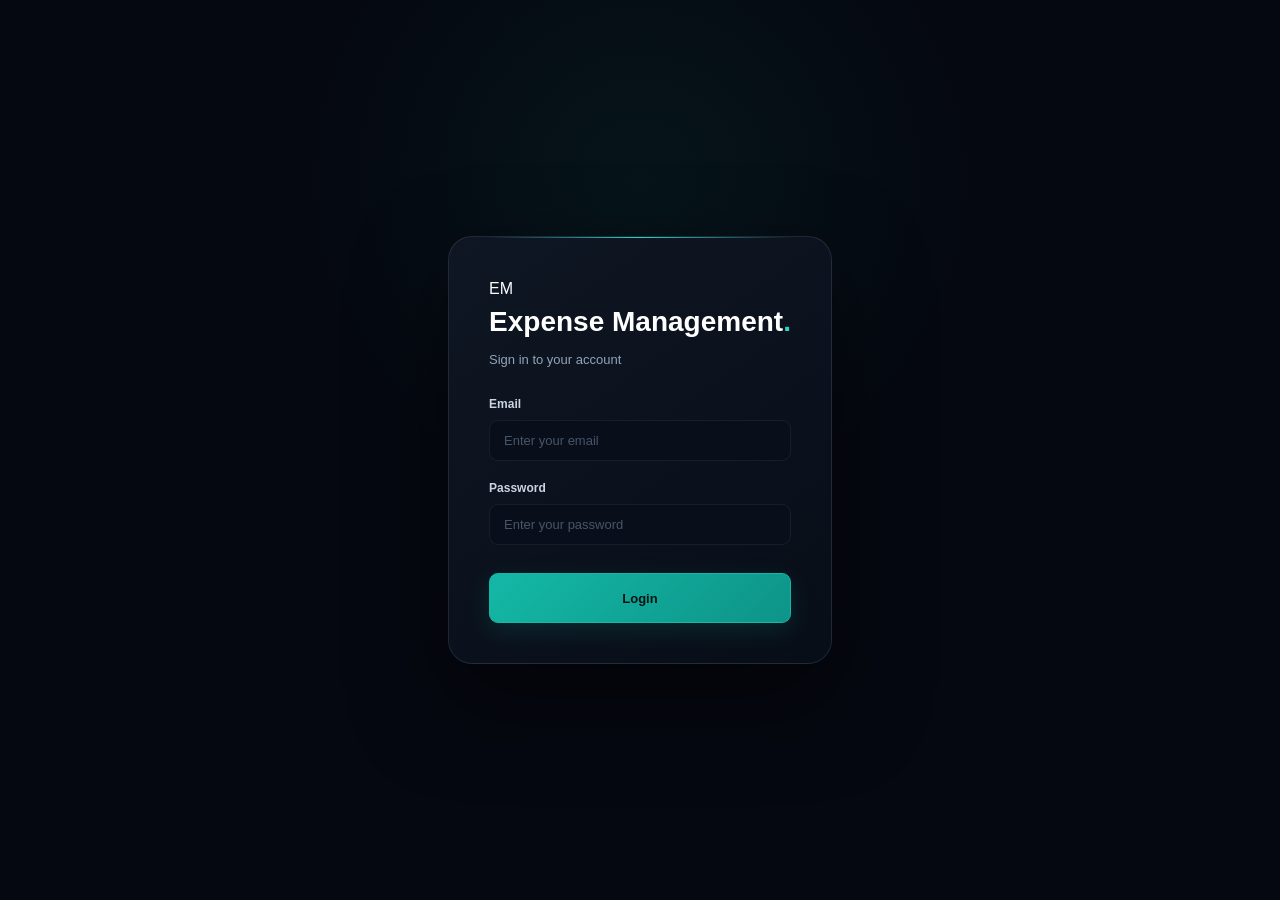
<file: frontend/index.html>
<!DOCTYPE html>
<html lang="en">
<head>
    <meta charset="UTF-8">
    <meta name="viewport" content="width=device-width, initial-scale=1.0">
    <title>Login - Expense Management</title>

    <link rel="stylesheet" href="style.css">
</head>

<body class="login-page">

<div class="login-container">

    <div class="login-card">

        <div class="login-logo">
            EM
        </div>

        <h1>Expense Management</h1>

        <p class="login-subtitle">
            Sign in to your account
        </p>

        <form id="loginForm">

            <div class="form-group">

                <label for="email">
                    Email
                </label>

                <input
                    type="email"
                    id="email"
                    placeholder="Enter your email"
                    required
                >

            </div>


            <div class="form-group">

                <label for="password">
                    Password
                </label>

                <input
                    type="password"
                    id="password"
                    placeholder="Enter your password"
                    required
                >

            </div>


            <div
                id="loginMessage"
                class="form-message"
            ></div>


            <button
                type="submit"
                class="primary-btn"
                id="loginBtn"
            >
                Login
            </button>

        </form>

    </div>

</div>


<script src="script.js"></script>

</body>
</html>
</file>
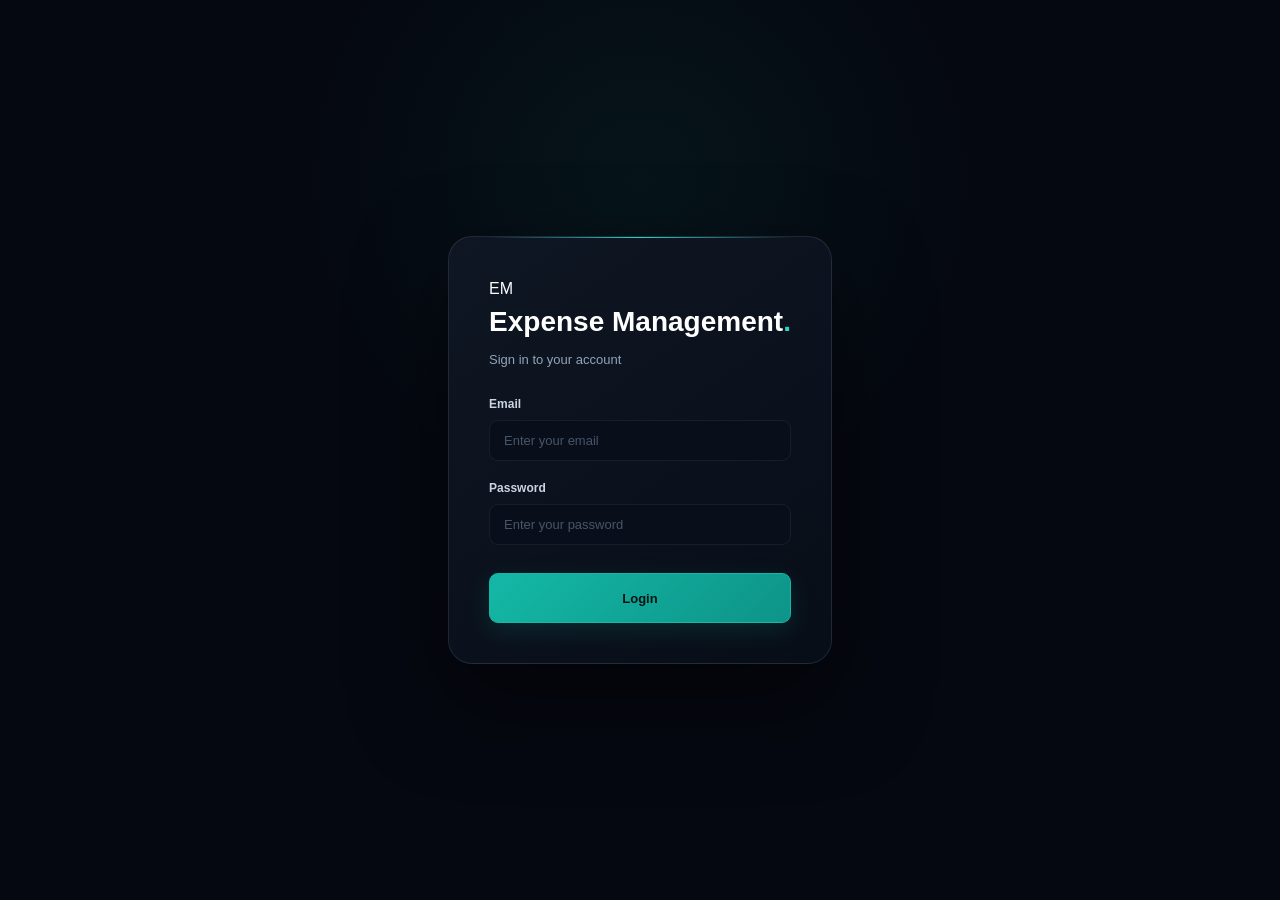
<file: frontend/add-expense.html>
<!DOCTYPE html>
<html lang="en">

<head>

    <meta charset="UTF-8">

    <meta
        name="viewport"
        content="width=device-width, initial-scale=1.0"
    >

    <title>Add Expense - Expense Management</title>

    <link rel="stylesheet" href="style.css">

</head>

<body>

<div class="app">

    <aside class="sidebar">

        <div class="sidebar-logo">
            Expense Management
        </div>

        <a href="employee-dashboard.html">
            Dashboard
        </a>

        <a href="employee-expenses.html">
            My Expenses
        </a>

        <a
            href="add-expense.html"
            class="active"
        >
            Add Expense
        </a>

        <a href="employee-claims.html">
            Reimbursements
        </a>

        <a
            href="#"
            onclick="logout(); return false;"
        >
            Logout
        </a>

    </aside>


    <main class="main-content">

        <div class="topbar">

            <div>

                <h1>
                    Add Expense
                </h1>

                <p>
                    Manually submit a new expense
                </p>

            </div>


            <div class="user-info">

                <div
                    class="user-avatar"
                    id="userAvatar"
                >
                    E
                </div>

                <span id="userName">
                    Employee
                </span>

                <button
                    class="logout-btn"
                    onclick="logout()"
                >
                    Logout
                </button>

            </div>

        </div>


        <div class="form-card">

            <h2>
                Expense Details
            </h2>

            <p class="form-description">
                Enter your expense information below.
            </p>


            <form id="expenseForm">

                <div class="form-group">

                    <label for="project">
                        Project *
                    </label>

                    <input
                        type="text"
                        id="project"
                        placeholder="Enter project name"
                        required
                    >

                </div>


                <div class="form-group">

                    <label for="date">
                        Expense Date *
                    </label>

                    <input
                        type="date"
                        id="date"
                        required
                    >

                </div>


                <div class="form-group">

                    <label for="category">
                        Category *
                    </label>

                    <select
                        id="category"
                        required
                    >

                        <option value="">
                            Select Category
                        </option>

                        <option value="Travel">
                            Travel
                        </option>

                        <option value="Food">
                            Food
                        </option>

                        <option value="Accommodation">
                            Accommodation
                        </option>

                        <option value="Office Supplies">
                            Office Supplies
                        </option>

                        <option value="Equipment">
                            Equipment
                        </option>

                        <option value="Transportation">
                            Transportation
                        </option>

                        <option value="Communication">
                            Communication
                        </option>

                        <option value="Other">
                            Other
                        </option>

                    </select>

                </div>


                <div class="form-group">

                    <label for="description">
                        Description *
                    </label>

                    <textarea
                        id="description"
                        rows="4"
                        placeholder="Describe the expense"
                        required
                    ></textarea>

                </div>


                <div class="form-group">

                    <label for="amount">
                        Amount (₹) *
                    </label>

                    <input
                        type="number"
                        id="amount"
                        placeholder="Enter amount"
                        min="1"
                        step="0.01"
                        required
                    >

                </div>


                <div
                    id="expenseMessage"
                    class="form-message"
                ></div>


                <div class="expense-actions">

                 <button type="submit" class="submit-expense-btn">
                  Submit Expense
                 </button>

                <a href="employee-dashboard.html" class="cancel-expense-btn">
                 Cancel
                  </a>

</div>

            </form>

        </div>

    </main>

</div>


<script src="script.js"></script>

<script>

document.addEventListener(
    "DOMContentLoaded",
    function () {

        if (!checkEmployeeAccess()) {
            return;
        }

        displayCurrentUser();

        setTodayDate();

        document
            .getElementById("expenseForm")
            .addEventListener(
                "submit",
                submitExpense
            );

    }
);

</script>

</body>
</html>
</file>
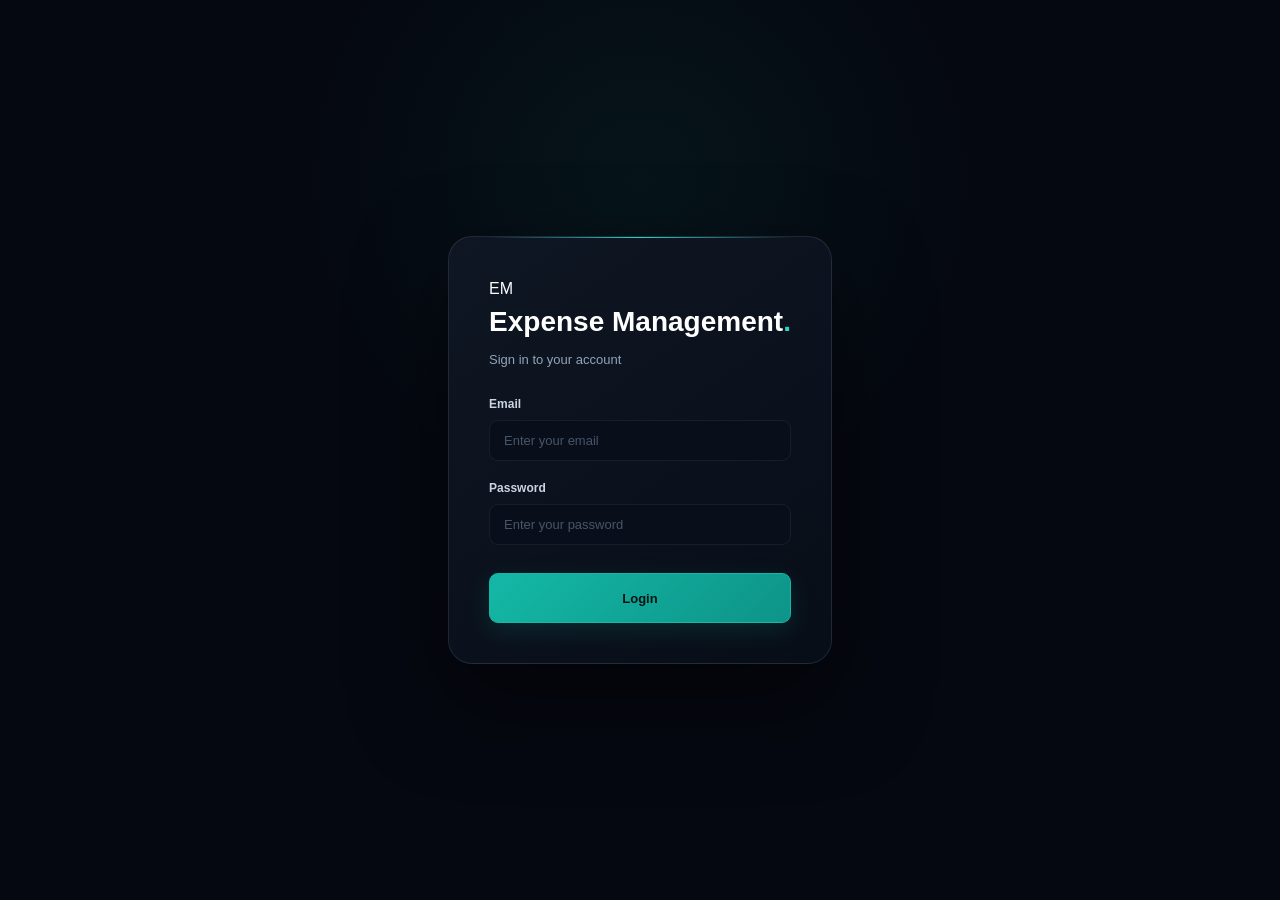
<file: frontend/ceo-expenses.html>
<!DOCTYPE html>
<html lang="en">

<head>

    <meta charset="UTF-8">

    <meta
        name="viewport"
        content="width=device-width, initial-scale=1.0"
    >

    <title>Expenses - Expense Management</title>

    <link rel="stylesheet" href="style.css">

</head>


<body>

<div class="app">


    <aside class="sidebar">

        <div class="sidebar-logo">
            Expense Management
        </div>


        <a href="dashboard.html">
            Dashboard
        </a>


        <a href="users.html">
            Users
        </a>


        <a
            href="ceo-expenses.html"
            class="active"
        >
            Expenses
        </a>


        <a href="claims.html">
            Claims
        </a>


        <a
            href="#"
            onclick="logout(); return false;"
        >
            Logout
        </a>

    </aside>


    <main class="main-content">


        <div class="topbar">

            <div>

                <h1>
                    Expenses
                </h1>

                <p>
                    Review and manage employee expenses
                </p>

            </div>


            <div class="user-info">

                <div
                    class="user-avatar"
                    id="userAvatar"
                >
                    C
                </div>


                <span id="userName">
                    CEO
                </span>


                <button
                    class="logout-btn"
                    onclick="logout()"
                >
                    Logout
                </button>

            </div>

        </div>


        <div class="stats-grid">

            <div class="stat-card">

                <h3>
                    Total Expenses
                </h3>

                <div
                    class="value"
                    id="expenseCount"
                >
                    0
                </div>

            </div>


            <div class="stat-card">

                <h3>
                    Pending
                </h3>

                <div
                    class="value"
                    id="pendingCount"
                >
                    0
                </div>

            </div>


            <div class="stat-card">

                <h3>
                    Approved
                </h3>

                <div
                    class="value"
                    id="approvedCount"
                >
                    0
                </div>

            </div>


            <div class="stat-card">

                <h3>
                    Total Amount
                </h3>

                <div
                    class="value"
                    id="amountTotal"
                >
                    ₹0
                </div>

            </div>

        </div>


        <div class="table-card">


            <div class="page-header">

                <div>

                    <h2>
                        Employee Expenses
                    </h2>

                    <p>
                        Review, approve, reject or delete expenses.
                    </p>

                </div>


                <button type="button" class="refresh-btn" onclick="refreshUsers()">
                  <span class="refresh-icon">↻</span>
                  <span>Refresh</span>
                </button>

            </div>


            <div class="table-wrapper">

                <table>

                    <thead>

                        <tr>

                            <th>ID</th>

                            <th>Employee</th>

                            <th>Project</th>

                            <th>Date</th>

                            <th>Category</th>

                            <th>Amount</th>

                            <th>Status</th>

                            <th>Actions</th>

                        </tr>

                    </thead>


                    <tbody id="expensesTable">

                        <tr>

                            <td colspan="8">
                                Loading expenses...
                            </td>

                        </tr>

                    </tbody>

                </table>

            </div>

        </div>

    </main>

</div>


<script src="script.js"></script>


<script>
    onclick="approveExpense('${expense.expense_id}')"
    onclick="rejectExpense('${expense.expense_id}')"
    onclick="deleteExpense('${expense.expense_id}')"

document.addEventListener(
    "DOMContentLoaded",
    function () {

        if (!checkCEOAccess()) {
            return;
        }

        displayCurrentUser();

        loadCEOExpenses();

    }
);

</script>

</body>

</html>
</file>
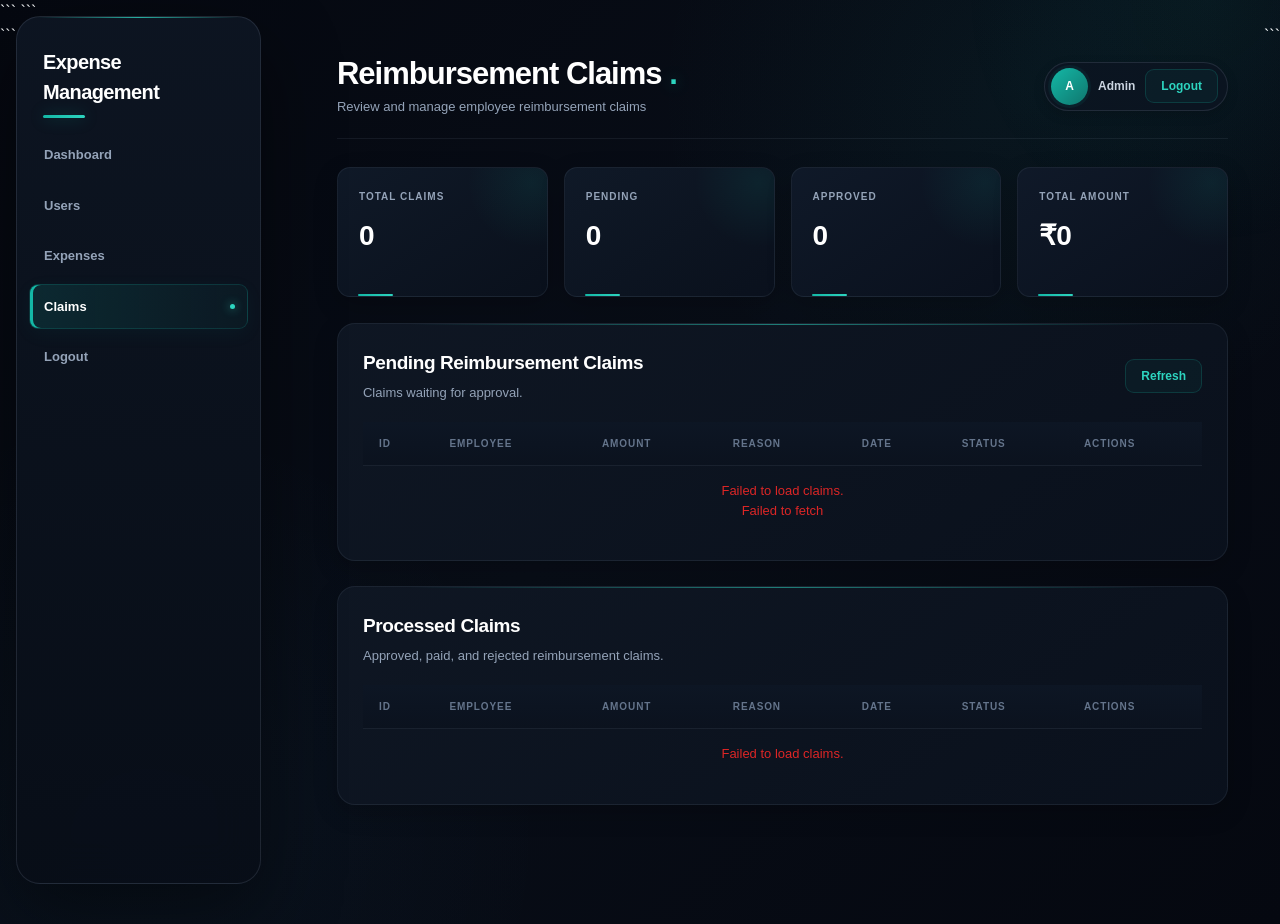
<file: frontend/claims.html>
<!DOCTYPE html>

<html lang="en">

<head>
    <meta charset="UTF-8">
    <meta name="viewport" content="width=device-width, initial-scale=1.0">

```
<title>Claims - Expense Management</title>

<link rel="stylesheet" href="style.css">
```

</head>

<body>

<div class="app">

```
<!-- =========================
     SIDEBAR
========================== -->

<aside class="sidebar">

    <div class="sidebar-logo">
        Expense Management
    </div>

    <a href="dashboard.html">
        Dashboard
    </a>

    <a href="users.html">
        Users
    </a>

    <a href="ceo-expenses.html">
        Expenses
    </a>

    <a href="claims.html" class="active">
        Claims
    </a>

    <a href="#" onclick="logout(); return false;">
        Logout
    </a>

</aside>


<!-- =========================
     MAIN CONTENT
========================== -->

<main class="main-content">

    <!-- TOPBAR -->

    <div class="topbar">

        <div>

            <h1>
                Reimbursement Claims
            </h1>

            <p>
                Review and manage employee reimbursement claims
            </p>

        </div>


        <div class="user-info">

            <div
                class="user-avatar"
                id="userAvatar"
            >
                A
            </div>

            <span id="userName">
                Admin
            </span>

            <button
                class="logout-btn"
                onclick="logout()"
            >
                Logout
            </button>

        </div>

    </div>


    <!-- =========================
         SUMMARY
    ========================== -->

    <div class="stats-grid">

        <div class="stat-card">

            <h3>
                Total Claims
            </h3>

            <div
                class="value"
                id="totalClaims"
            >
                0
            </div>

        </div>


        <div class="stat-card">

            <h3>
                Pending
            </h3>

            <div
                class="value"
                id="pendingClaims"
            >
                0
            </div>

        </div>


        <div class="stat-card">

            <h3>
                Approved
            </h3>

            <div
                class="value"
                id="approvedClaims"
            >
                0
            </div>

        </div>


        <div class="stat-card">

            <h3>
                Total Amount
            </h3>

            <div
                class="value"
                id="totalClaimAmount"
            >
                ₹0
            </div>

        </div>

    </div>


    <!-- =========================
         PENDING CLAIMS
    ========================== -->

    <div class="table-card">

        <div
            style="
                display:flex;
                justify-content:space-between;
                align-items:center;
                gap:20px;
                margin-bottom:20px;
                flex-wrap:wrap;
            "
        >

            <div>

                <h2>
                    Pending Reimbursement Claims
                </h2>

                <p>
                    Claims waiting for approval.
                </p>

            </div>


            <button
                class="logout-btn"
                onclick="loadClaims()"
            >
                Refresh
            </button>

        </div>


        <div style="overflow-x:auto;">

            <table>

                <thead>

                    <tr>

                        <th>ID</th>

                        <th>Employee</th>

                        <th>Amount</th>

                        <th>Reason</th>

                        <th>Date</th>

                        <th>Status</th>

                        <th>Actions</th>

                    </tr>

                </thead>


                <tbody id="pendingClaimsTable">

                    <tr>

                        <td colspan="7">
                            Loading claims...
                        </td>

                    </tr>

                </tbody>

            </table>

        </div>

    </div>


    <!-- =========================
         PROCESSED CLAIMS
    ========================== -->

    <div
        class="table-card"
        style="margin-top:25px;"
    >

        <div style="margin-bottom:20px;">

            <h2>
                Processed Claims
            </h2>

            <p>
                Approved, paid, and rejected reimbursement claims.
            </p>

        </div>


        <div style="overflow-x:auto;">

            <table>

                <thead>

                    <tr>

                        <th>ID</th>

                        <th>Employee</th>

                        <th>Amount</th>

                        <th>Reason</th>

                        <th>Date</th>

                        <th>Status</th>

                        <th>Actions</th>

                    </tr>

                </thead>


                <tbody id="processedClaimsTable">

                    <tr>

                        <td colspan="7">
                            Loading claims...
                        </td>

                    </tr>

                </tbody>

            </table>

        </div>

    </div>

</main>
```

</div>

<script src="script.js"></script>

<script>

/* =========================================================
   GET CLAIM STATUS
========================================================= */

function getClaimStatus(claim) {

    return String(
        claim.funding_status ||
        claim.status ||
        claim.approval_status ||
        "PENDING"
    ).toUpperCase();

}


/* =========================================================
   GET CLAIM AMOUNT
========================================================= */

function getClaimAmount(claim) {

    const amount =
        claim.total_amount ??
        claim.amount ??
        0;

    return Number(amount) || 0;

}


/* =========================================================
   STATUS BADGE
========================================================= */

function getClaimStatusBadge(status) {

    status =
        String(status || "PENDING")
        .toUpperCase();


    if (status === "APPROVED") {

        return `
            <span
                style="
                    color:#047857;
                    background:#d1fae5;
                    padding:6px 10px;
                    border-radius:20px;
                    font-size:12px;
                    font-weight:700;
                "
            >
                APPROVED
            </span>
        `;

    }


    if (status === "PAID") {

        return `
            <span
                style="
                    color:#1d4ed8;
                    background:#dbeafe;
                    padding:6px 10px;
                    border-radius:20px;
                    font-size:12px;
                    font-weight:700;
                "
            >
                PAID
            </span>
        `;

    }


    if (status === "REJECTED") {

        return `
            <span
                style="
                    color:#b91c1c;
                    background:#fee2e2;
                    padding:6px 10px;
                    border-radius:20px;
                    font-size:12px;
                    font-weight:700;
                "
            >
                REJECTED
            </span>
        `;

    }


    return `
        <span
            style="
                color:#92400e;
                background:#fef3c7;
                padding:6px 10px;
                border-radius:20px;
                font-size:12px;
                font-weight:700;
            "
        >
            PENDING
        </span>
    `;

}


/* =========================================================
   CLAIM ROW
========================================================= */

function createClaimRow(claim) {

    const status =
        getClaimStatus(claim);


    const amount =
        getClaimAmount(claim);


    let actions = "";


    /* =========================
       PENDING ACTIONS
    ========================== */

    if (status === "PENDING") {

        actions = `

            <button
                onclick="approveClaim(${claim.id})"
                style="
                    border:0;
                    background:#dcfce7;
                    color:#166534;
                    padding:7px 10px;
                    border-radius:7px;
                    cursor:pointer;
                    margin-right:5px;
                "
            >
                Approve
            </button>


            <button
                onclick="rejectClaim(${claim.id})"
                style="
                    border:0;
                    background:#fee2e2;
                    color:#991b1b;
                    padding:7px 10px;
                    border-radius:7px;
                    cursor:pointer;
                    margin-right:5px;
                "
            >
                Reject
            </button>

        `;

    }


    /* =========================
       APPROVED ACTION
    ========================== */

    if (status === "APPROVED") {

        actions = `

            <button
                onclick="payClaim(${claim.id})"
                style="
                    border:0;
                    background:#dbeafe;
                    color:#1d4ed8;
                    padding:7px 10px;
                    border-radius:7px;
                    cursor:pointer;
                    margin-right:5px;
                "
            >
                Pay
            </button>

        `;

    }


    /* =========================
       DELETE
    ========================== */

    actions += `

        <button
            onclick="deleteClaim(${claim.id})"
            style="
                border:0;
                background:#f1f5f9;
                color:#334155;
                padding:7px 10px;
                border-radius:7px;
                cursor:pointer;
            "
        >
            Delete
        </button>

    `;


    const row =
        document.createElement("tr");


    row.innerHTML = `

        <td>
            ${claim.id ?? "-"}
        </td>


        <td>
            ${
                escapeHTML(
                    claim.employee_name ||
                    "-"
                )
            }
        </td>


        <td>

            <strong>
                ₹${amount.toLocaleString("en-IN")}
            </strong>

        </td>


        <td>

            ${
                escapeHTML(
                    claim.description ||
                    claim.reason ||
                    claim.notes ||
                    "-"
                )
            }

        </td>


        <td>

            ${
                claim.submission_date ||
                claim.claim_date ||
                claim.created_at ||
                "-"
            }

        </td>


        <td>

            ${
                getClaimStatusBadge(
                    status
                )
            }

        </td>


        <td>

            ${actions}

        </td>

    `;


    return row;

}


/* =========================================================
   LOAD CLAIMS
========================================================= */

async function loadClaims() {

    const pendingTable =
        document.getElementById(
            "pendingClaimsTable"
        );


    const processedTable =
        document.getElementById(
            "processedClaimsTable"
        );


    pendingTable.innerHTML = `

        <tr>

            <td colspan="7">
                Loading claims...
            </td>

        </tr>

    `;


    processedTable.innerHTML = `

        <tr>

            <td colspan="7">
                Loading claims...
            </td>

        </tr>

    `;


    try {

        const response =
            await apiRequest(
                "/api/claims"
            );


        console.log(
            "Claims API:",
            response
        );


        const claims =
            Array.isArray(response.claims)
                ? response.claims
                : [];


        /* =========================
           COUNTS
        ========================== */

        let pending = 0;

        let approved = 0;

        let totalAmount = 0;


        claims.forEach(
            function(claim) {

                const status =
                    getClaimStatus(
                        claim
                    );


                const amount =
                    getClaimAmount(
                        claim
                    );


                if (
                    status === "PENDING"
                ) {

                    pending++;

                }


                if (
                    status === "APPROVED"
                ) {

                    approved++;

                }


                totalAmount += amount;

            }
        );


        /* =========================
           SUMMARY
        ========================== */

        document.getElementById(
            "totalClaims"
        ).textContent =
            claims.length;


        document.getElementById(
            "pendingClaims"
        ).textContent =
            pending;


        document.getElementById(
            "approvedClaims"
        ).textContent =
            approved;


        document.getElementById(
            "totalClaimAmount"
        ).textContent =
            "₹" +
            totalAmount.toLocaleString(
                "en-IN"
            );


        /* =========================
           SEPARATE CLAIMS
        ========================== */

        const pendingClaims =
            claims.filter(
                function(claim) {

                    return (
                        getClaimStatus(
                            claim
                        ) === "PENDING"
                    );

                }
            );


        const processedClaims =
            claims.filter(
                function(claim) {

                    return (
                        getClaimStatus(
                            claim
                        ) !== "PENDING"
                    );

                }
            );


        /* =========================
           PENDING TABLE
        ========================== */

        pendingTable.innerHTML = "";


        if (
            pendingClaims.length === 0
        ) {

            pendingTable.innerHTML = `

                <tr>

                    <td
                        colspan="7"
                        style="
                            text-align:center;
                            padding:25px;
                        "
                    >

                        No pending reimbursement claims.

                    </td>

                </tr>

            `;

        }
        else {

            pendingClaims.forEach(
                function(claim) {

                    pendingTable.appendChild(
                        createClaimRow(
                            claim
                        )
                    );

                }
            );

        }


        /* =========================
           PROCESSED TABLE
        ========================== */

        processedTable.innerHTML = "";


        if (
            processedClaims.length === 0
        ) {

            processedTable.innerHTML = `

                <tr>

                    <td
                        colspan="7"
                        style="
                            text-align:center;
                            padding:25px;
                        "
                    >

                        No processed claims.

                    </td>

                </tr>

            `;

        }
        else {

            processedClaims.forEach(
                function(claim) {

                    processedTable.appendChild(
                        createClaimRow(
                            claim
                        )
                    );

                }
            );

        }

    }


    catch (error) {

        console.error(
            "Claims loading error:",
            error
        );


        pendingTable.innerHTML = `

            <tr>

                <td
                    colspan="7"
                    style="
                        color:#dc2626;
                        text-align:center;
                    "
                >

                    Failed to load claims.

                    <br>

                    ${
                        escapeHTML(
                            error.message ||
                            "Unknown error"
                        )
                    }

                </td>

            </tr>

        `;


        processedTable.innerHTML = `

            <tr>

                <td
                    colspan="7"
                    style="
                        color:#dc2626;
                        text-align:center;
                    "
                >

                    Failed to load claims.

                </td>

            </tr>

        `;

    }

}


/* =========================================================
   APPROVE CLAIM
========================================================= */

async function approveClaim(id) {

    if (
        !confirm(
            "Approve this reimbursement claim?"
        )
    ) {

        return;

    }


    try {

        await apiRequest(
            `/api/claims/${id}/approve`,
            {
                method: "PUT"
            }
        );


        alert(
            "Claim approved successfully."
        );


        await loadClaims();

    }


    catch (error) {

        console.error(
            "Approve claim error:",
            error
        );


        alert(
            error.message ||
            "Failed to approve claim."
        );

    }

}


/* =========================================================
   REJECT CLAIM
========================================================= */

async function rejectClaim(id) {

    if (
        !confirm(
            "Reject this reimbursement claim?"
        )
    ) {

        return;

    }


    try {

        await apiRequest(
            `/api/claims/${id}/reject`,
            {
                method: "PUT"
            }
        );


        alert(
            "Claim rejected successfully."
        );


        await loadClaims();

    }


    catch (error) {

        console.error(
            "Reject claim error:",
            error
        );


        alert(
            error.message ||
            "Failed to reject claim."
        );

    }

}


/* =========================================================
   PAY CLAIM
========================================================= */

async function payClaim(id) {

    const paymentReference =
        prompt(
            "Enter payment reference:"
        );


    if (
        !paymentReference ||
        !paymentReference.trim()
    ) {

        return;

    }


    try {

        await apiRequest(
            `/api/claims/${id}/pay`,
            {
                method: "PUT",

                headers: {
                    "Content-Type":
                        "application/json"
                },

                body: JSON.stringify({
                    payment_reference:
                        paymentReference.trim()
                })

            }
        );


        alert(
            "Claim paid successfully."
        );


        await loadClaims();

    }


    catch (error) {

        console.error(
            "Pay claim error:",
            error
        );


        alert(
            error.message ||
            "Failed to pay claim."
        );

    }

}


/* =========================================================
   DELETE CLAIM
========================================================= */

async function deleteClaim(id) {

    if (
        !confirm(
            "Delete this reimbursement claim permanently?"
        )
    ) {

        return;

    }


    try {

        await apiRequest(
            `/api/claims/${id}`,
            {
                method: "DELETE"
            }
        );


        alert(
            "Claim deleted successfully."
        );


        await loadClaims();

    }


    catch (error) {

        console.error(
            "Delete claim error:",
            error
        );


        alert(
            error.message ||
            "Failed to delete claim."
        );

    }

}


/* =========================================================
   ESCAPE HTML
========================================================= */

function escapeHTML(value) {

    return String(value)

        .replace(
            /&/g,
            "&amp;"
        )

        .replace(
            /</g,
            "&lt;"
        )

        .replace(
            />/g,
            "&gt;"
        )

        .replace(
            /"/g,
            "&quot;"
        )

        .replace(
            /'/g,
            "&#039;"
        );

}


/* =========================================================
   INITIALIZE
========================================================= */

document.addEventListener(
    "DOMContentLoaded",
    function() {

        if (
            typeof displayCurrentUser ===
            "function"
        ) {

            displayCurrentUser();

        }


        loadClaims();

    }
);

</script>

</body>

</html>
</file>
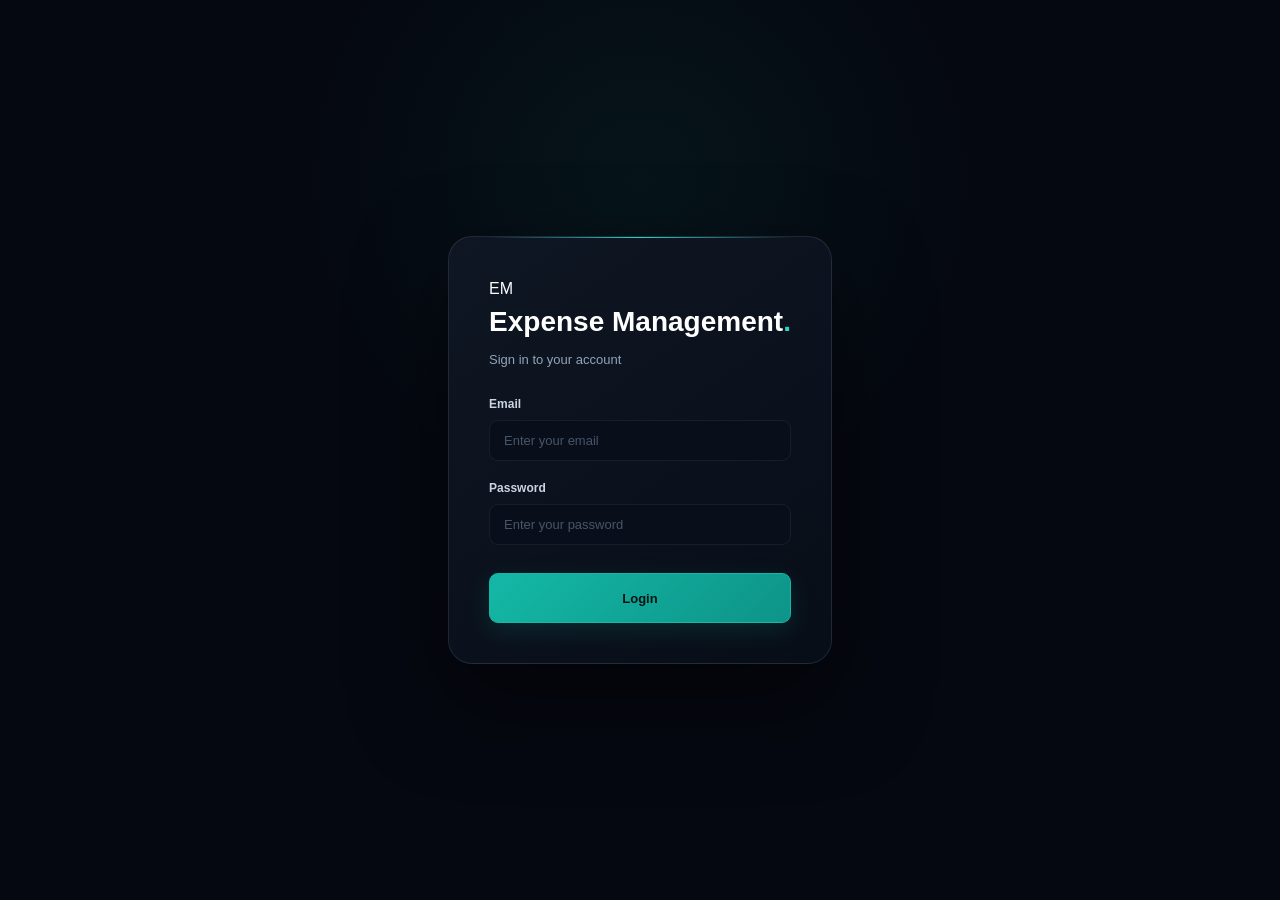
<file: frontend/dashboard.html>
<!DOCTYPE html>
<html lang="en">

<head>

    <meta charset="UTF-8">

    <meta
        name="viewport"
        content="width=device-width, initial-scale=1.0"
    >

    <title>CEO Dashboard - Expense Management</title>

    <link rel="stylesheet" href="style.css">

</head>


<body>

<div class="app">


    <!-- SIDEBAR -->

    <aside class="sidebar">

        <div class="sidebar-logo">
            Expense Management
        </div>


        <a
            href="dashboard.html"
            class="active"
        >
            Dashboard
        </a>


        <a href="users.html">
            Users
        </a>


        <a href="ceo-expenses.html">
            Expenses
        </a>


        <a href="claims.html">
            Claims
        </a>


        <a
            href="#"
            onclick="logout(); return false;"
        >
            Logout
        </a>

    </aside>


    <!-- MAIN -->

    <main class="main-content">


        <div class="topbar">

            <div>

                <h1>
                    CEO Dashboard
                </h1>

                <p>
                    Expense Management Overview
                </p>

            </div>


            <div class="user-info">

                <div
                    class="user-avatar"
                    id="userAvatar"
                >
                    C
                </div>


                <span id="userName">
                    CEO
                </span>


                <button
                    class="logout-btn"
                    onclick="logout()"
                >
                    Logout
                </button>

            </div>

        </div>


        <!-- STATS -->

        <div class="stats-grid">


            <div class="stat-card">

                <h3>
                    Total Users
                </h3>

                <div
                    class="value"
                    id="totalUsers"
                >
                    0
                </div>

            </div>


            <div class="stat-card">

                <h3>
                    Total Expenses
                </h3>

                <div
                    class="value"
                    id="totalExpenses"
                >
                    0
                </div>

            </div>


            <div class="stat-card">

                <h3>
                    Pending Expenses
                </h3>

                <div
                    class="value"
                    id="pendingExpenses"
                >
                    0
                </div>

            </div>


            <div class="stat-card">

                <h3>
                    Total Amount
                </h3>

                <div
                    class="value"
                    id="totalExpenseAmount"
                >
                    ₹0
                </div>

            </div>

        </div>


      <div class="quick-nav">

    <a href="/users.html" class="quick-nav-card">

        <div class="quick-nav-icon">
            👥
        </div>

        <div>
            <h3>Users</h3>
            <p>Manage employees and system users.</p>
        </div>

        <div class="quick-nav-arrow">
            →
        </div>

    </a>


    <a href="/expenses.html" class="quick-nav-card">

        <div class="quick-nav-icon">
            ₹
        </div>

        <div>
            <h3>Expenses</h3>
            <p>Review and approve employee expenses.</p>
        </div>

        <div class="quick-nav-arrow">
            →
        </div>

    </a>


    <a href="/claims.html" class="quick-nav-card">

        <div class="quick-nav-icon">
            ✓
        </div>

        <div>
            <h3>Claims</h3>
            <p>Manage reimbursement claims.</p>
        </div>

        <div class="quick-nav-arrow">
            →
        </div>

    </a>

</div>

        <!-- RECENT EXPENSES -->

        <div class="table-card">

            <div class="page-header">

                <div>

                    <h2>
                        Recent Expenses
                    </h2>

                    <p>
                        Latest employee submissions.
                    </p>

                </div>


                <a
                    href="ceo-expenses.html"
                    class="secondary-btn"
                >
                    View All
                </a>

            </div>


            <div class="table-wrapper">

                <table>

                    <thead>

                        <tr>

                            <th>ID</th>
                            <th>Employee</th>
                            <th>Project</th>
                            <th>Amount</th>
                            <th>Status</th>

                        </tr>

                    </thead>


                    <tbody id="recentExpensesTable">

                        <tr>

                            <td colspan="5">
                                Loading...
                            </td>

                        </tr>

                    </tbody>

                </table>

            </div>

        </div>

    </main>

</div>


<script src="script.js"></script>


<script>

document.addEventListener(
    "DOMContentLoaded",
    function () {

        if (!checkCEOAccess()) {
            return;
        }

        displayCurrentUser();

        loadCEODashboard();

    }
);

</script>

</body>

</html>
</file>
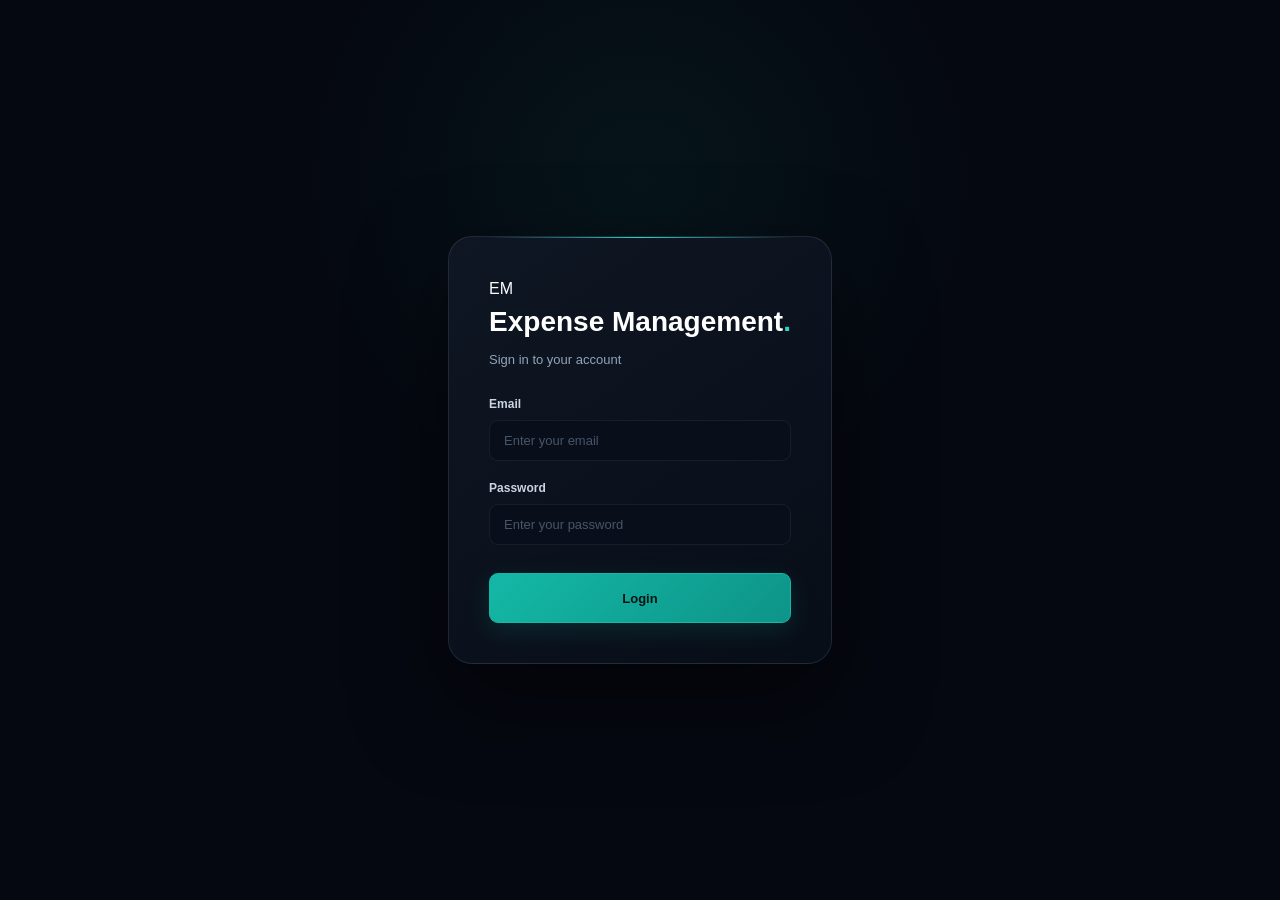
<file: frontend/employee-claims.html>
<!DOCTYPE html>
<html lang="en">

<head>

    <meta charset="UTF-8">

    <meta
        name="viewport"
        content="width=device-width, initial-scale=1.0"
    >

    <title>My Reimbursements - Expense Management</title>

    <link rel="stylesheet" href="style.css">

</head>


<body>

<div class="app">

    <!-- SIDEBAR -->

    <aside class="sidebar">

        <div class="sidebar-logo">
            Expense Management
        </div>


        <a href="employee-dashboard.html">
            Dashboard
        </a>


        <a href="employee-expenses.html">
            My Expenses
        </a>


        <a href="add-expense.html">
            Add Expense
        </a>


        <a
            href="employee-claims.html"
            class="active"
        >
            Reimbursements
        </a>


        <a
            href="#"
            onclick="logout(); return false;"
        >
            Logout
        </a>

    </aside>


    <!-- MAIN -->

    <main class="main-content">


        <!-- TOPBAR -->

        <div class="topbar">

            <div>

                <h1>
                    Reimbursements
                </h1>

                <p>
                    Track your reimbursement claims
                </p>

            </div>


            <div class="user-info">

                <div
                    class="user-avatar"
                    id="userAvatar"
                >
                    E
                </div>


                <span id="userName">
                    Employee
                </span>


                <button
                    class="logout-btn"
                    onclick="logout()"
                >
                    Logout
                </button>

            </div>

        </div>


        <!-- SUMMARY -->

        <div class="stats-grid">

            <div class="stat-card">

                <h3>
                    Total Claims
                </h3>

                <div
                    class="value"
                    id="claimCount"
                >
                    0
                </div>

            </div>


            <div class="stat-card">

                <h3>
                    Pending
                </h3>

                <div
                    class="value"
                    id="claimPending"
                >
                    0
                </div>

            </div>


            <div class="stat-card">

                <h3>
                    Approved
                </h3>

                <div
                    class="value"
                    id="claimApproved"
                >
                    0
                </div>

            </div>


            <div class="stat-card">

                <h3>
                    Total Amount
                </h3>

                <div
                    class="value"
                    id="claimAmount"
                >
                    ₹0
                </div>

            </div>

        </div>


        <!-- CLAIM TABLE -->

        <div class="table-card">

            <div class="page-header">

                <div>

                    <h2>
                        My Claims
                    </h2>

                    <p>
                        Reimbursement claims submitted by you.
                    </p>

                </div>


                <a
                    href="reimbursement.html"
                    class="primary-btn"
                >
                    New Claim
                </a>

            </div>


            <div class="table-wrapper">

                <table>

                    <thead>

                        <tr>

                            <th>
                                ID
                            </th>

                            <th>
                                Expense ID
                            </th>

                            <th>
                                Amount
                            </th>

                            <th>
                                Description
                            </th>

                            <th>
                                Status
                            </th>

                            <th>
                                Date
                            </th>

                        </tr>

                    </thead>


                    <tbody id="employeeClaimsTable">

                        <tr>

                            <td colspan="6">
                                Loading claims...
                            </td>

                        </tr>

                    </tbody>

                </table>

            </div>

        </div>

    </main>

</div>


<script src="script.js"></script>


<script>

document.addEventListener(
    "DOMContentLoaded",
    function () {

        if (!checkEmployeeAccess()) {
            return;
        }

        displayCurrentUser();

        loadEmployeeClaims();

    }
);

</script>

</body>

</html>
</file>
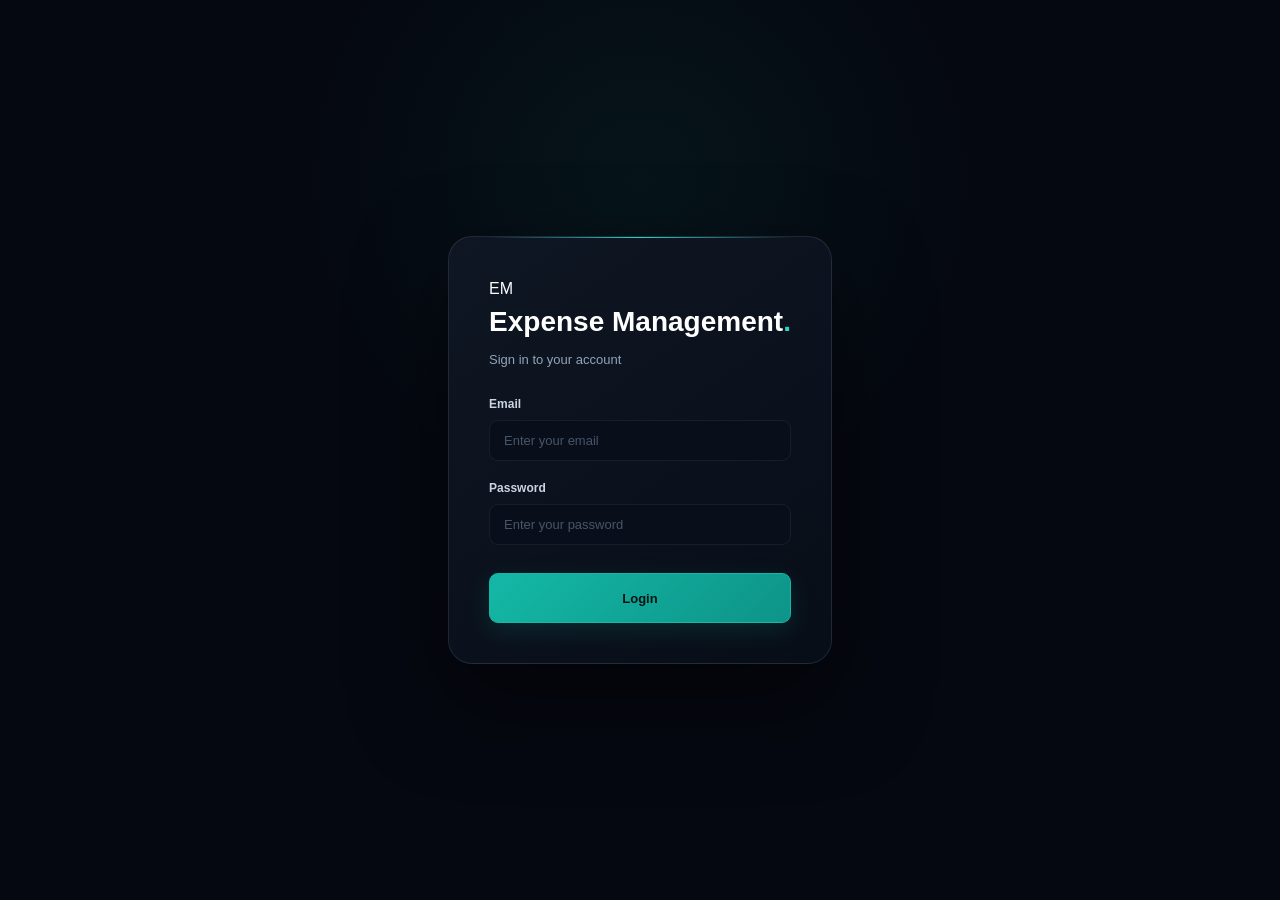
<file: frontend/employee-dashboard.html>
<!DOCTYPE html>
<html lang="en">

<head>

    <meta charset="UTF-8">

    <meta
        name="viewport"
        content="width=device-width, initial-scale=1.0"
    >

    <title>Employee Dashboard - Expense Management</title>

    <link rel="stylesheet" href="style.css">

</head>

<body>

<div class="app">

    <aside class="sidebar">

        <div class="sidebar-logo">
            Expense Management
        </div>

        <a
            href="employee-dashboard.html"
            class="active"
        >
            Dashboard
        </a>

        <a href="employee-expenses.html">
            My Expenses
        </a>

        <a href="add-expense.html">
            Add Expense
        </a>

        <a href="employee-claims.html">
            Reimbursements
        </a>

        <a
            href="#"
            onclick="logout(); return false;"
        >
            Logout
        </a>

    </aside>


    <main class="main-content">

        <div class="topbar">

            <div>

                <h1>
                    Employee Dashboard
                </h1>

                <p>
                    Welcome back
                </p>

            </div>


            <div class="user-info">

                <div
                    class="user-avatar"
                    id="userAvatar"
                >
                    E
                </div>

                <span id="userName">
                    Employee
                </span>

                <button
                    class="logout-btn"
                    onclick="logout()"
                >
                    Logout
                </button>

            </div>

        </div>


        <div class="stats-grid">

            <div class="stat-card">

                <h3>
                    My Expenses
                </h3>

                <div
                    class="value"
                    id="expenseCount"
                >
                    0
                </div>

            </div>


            <div class="stat-card">

                <h3>
                    Pending
                </h3>

                <div
                    class="value"
                    id="pendingCount"
                >
                    0
                </div>

            </div>


            <div class="stat-card">

                <h3>
                    Approved
                </h3>

                <div
                    class="value"
                    id="approvedCount"
                >
                    0
                </div>

            </div>


            <div class="stat-card">

                <h3>
                    Total Amount
                </h3>

                <div
                    class="value"
                    id="amountTotal"
                >
                    ₹0
                </div>

            </div>

        </div>


        <div class="quick-nav">

    <a href="/add-expense.html" class="quick-nav-card">

        <div class="quick-nav-icon">
            👥
        </div>

        <div>
            <h3>Add Expense</h3>
            <p>Submit a new employee expense.</p>
        </div>

        <div class="quick-nav-arrow">
            →
        </div>

    </a>


    <a href="/employee-expenses.html" class="quick-nav-card">

        <div class="quick-nav-icon">
            ₹
        </div>

        <div>
            <h3>My Expenses</h3>
            <p>View your submitted expenses.</p>
        </div>

        <div class="quick-nav-arrow">
            →
        </div>

    </a>


    <a href="/employee-claims.html" class="quick-nav-card">

        <div class="quick-nav-icon">
            ✓
        </div>

        <div>
            <h3>Reimbursements</h3>
            <p>Track your reimbursement claims.</p>
        </div>

        <div class="quick-nav-arrow">
            →
        </div>

    </a>

</div>


    </main>

</div>


<script src="script.js"></script>

<script>

document.addEventListener(
    "DOMContentLoaded",
    function () {

        if (!checkEmployeeAccess()) {
            return;
        }

        displayCurrentUser();

        loadEmployeeDashboard();

    }
);

</script>

</body>
</html>
</file>
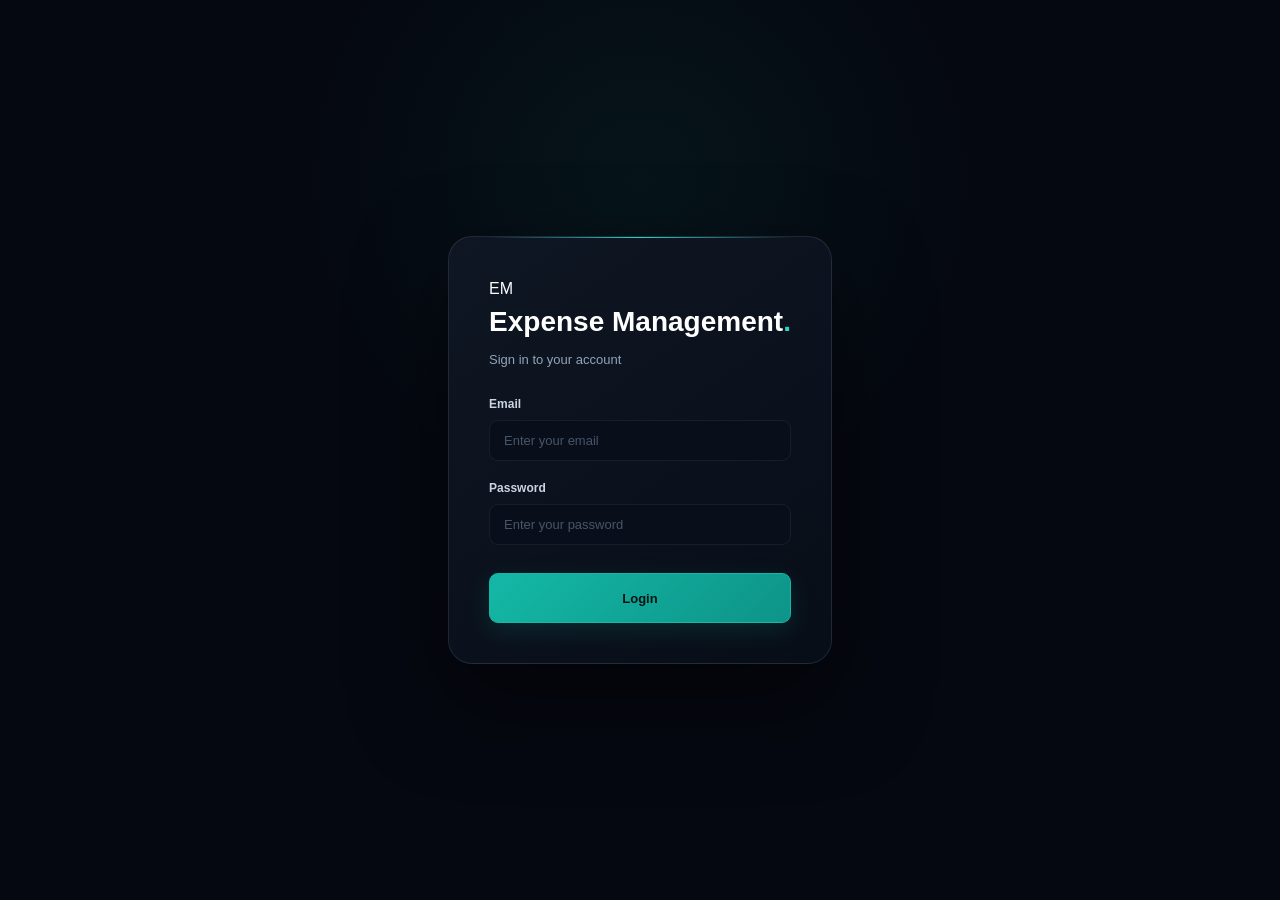
<file: frontend/employee-expenses.html>
<!DOCTYPE html>
<html lang="en">

<head>

    <meta charset="UTF-8">

    <meta
        name="viewport"
        content="width=device-width, initial-scale=1.0"
    >

    <title>My Expenses - Expense Management</title>

    <link rel="stylesheet" href="style.css">

</head>

<body>

<div class="app">

    <aside class="sidebar">

        <div class="sidebar-logo">
            Expense Management
        </div>

        <a href="employee-dashboard.html">
            Dashboard
        </a>

        <a
            href="employee-expenses.html"
            class="active"
        >
            My Expenses
        </a>

        <a href="add-expense.html">
            Add Expense
        </a>

        <a href="employee-claims.html">
            Reimbursements
        </a>

        <a
            href="#"
            onclick="logout(); return false;"
        >
            Logout
        </a>

    </aside>


    <main class="main-content">

        <div class="topbar">

            <div>

                <h1>
                    My Expenses
                </h1>

                <p>
                    View your submitted expenses
                </p>

            </div>


            <div class="user-info">

                <div
                    class="user-avatar"
                    id="userAvatar"
                >
                    E
                </div>

                <span id="userName">
                    Employee
                </span>

                <button
                    class="logout-btn"
                    onclick="logout()"
                >
                    Logout
                </button>

            </div>

        </div>


        <div class="table-card">

            <div class="page-header">

                <div>

                    <h2>
                        Expense History
                    </h2>

                    <p>
                        All expenses submitted by you.
                    </p>

                </div>


                <button type="button" class="refresh-btn" onclick="refreshUsers()">
                  <span class="refresh-icon">↻</span>
                  <span>Refresh</span>
                </button>

            </div>


            <div class="table-wrapper">

                <table>

                    <thead>

                        <tr>

                            <th>ID</th>
                            <th>Project</th>
                            <th>Date</th>
                            <th>Category</th>
                            <th>Description</th>
                            <th>Amount</th>
                            <th>Status</th>

                        </tr>

                    </thead>


                    <tbody id="employeeExpensesTable">

                        <tr>

                            <td colspan="7">
                                Loading expenses...
                            </td>

                        </tr>

                    </tbody>

                </table>

            </div>

        </div>

    </main>

</div>


<script src="script.js"></script>

<script>

document.addEventListener(
    "DOMContentLoaded",
    function () {

        if (!checkEmployeeAccess()) {
            return;
        }

        displayCurrentUser();

        loadEmployeeExpenses();

    }
);

</script>

</body>
</html>
</file>
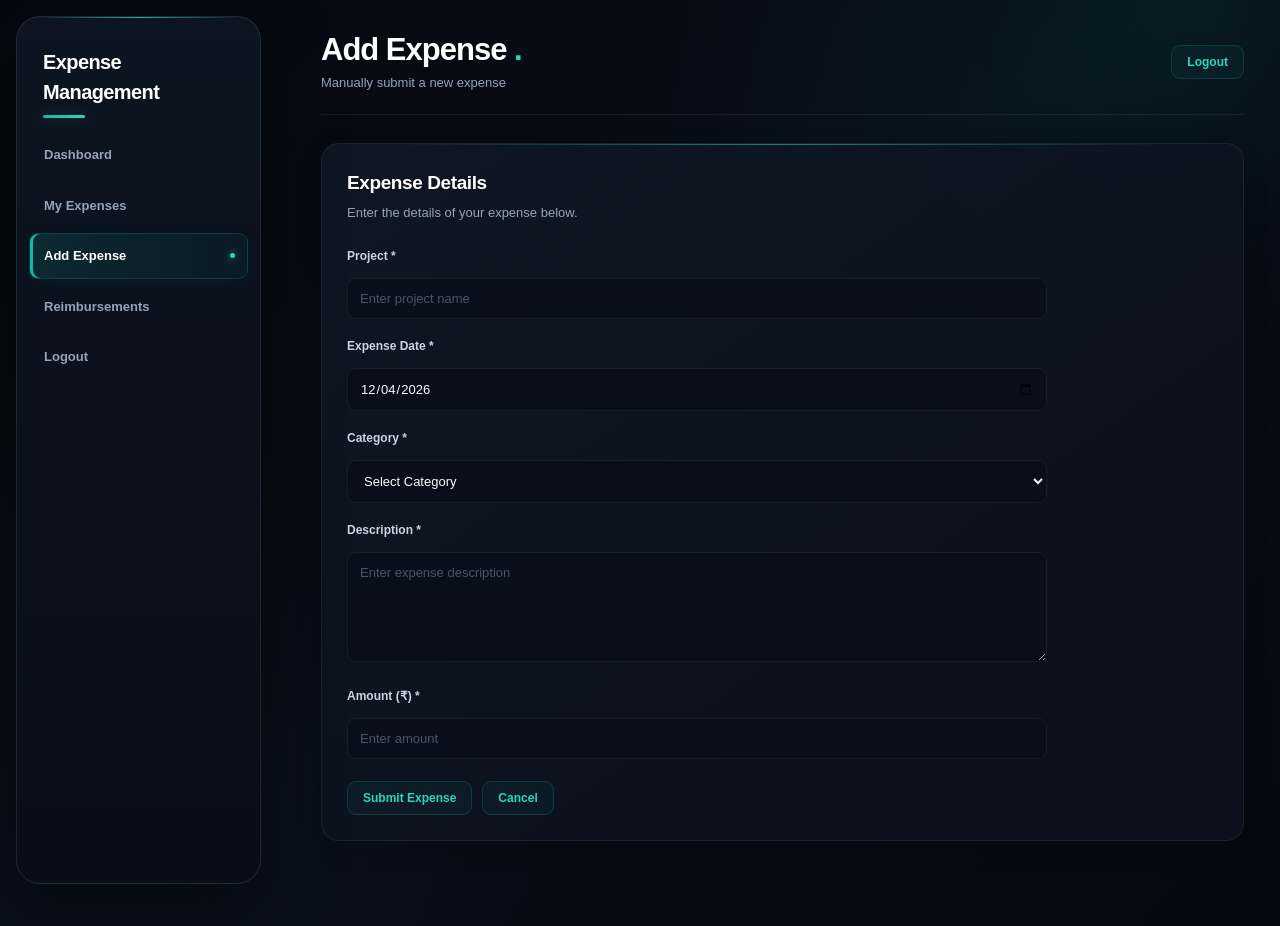
<file: frontend/expenses.html>
<!DOCTYPE html>
<html lang="en">

<head>

    <meta charset="UTF-8">

    <meta
        name="viewport"
        content="width=device-width, initial-scale=1.0"
    >

    <title>Add Expense - Expense Management</title>

    <link rel="stylesheet" href="style.css">

</head>


<body>

<div class="app">


    <!-- =====================================================
         SIDEBAR
    ====================================================== -->

    <aside class="sidebar">

        <div class="sidebar-logo">
            Expense Management
        </div>


        <a href="employee-dashboard.html">
            Dashboard
        </a>


        <a href="employee-expenses.html">
            My Expenses
        </a>


        <a
            href="add-expense.html"
            class="active"
        >
            Add Expense
        </a>


        <a href="employee-claims.html">
            Reimbursements
        </a>


        <a
            href="#"
            onclick="logout(); return false;"
        >
            Logout
        </a>

    </aside>


    <!-- =====================================================
         MAIN CONTENT
    ====================================================== -->

    <main class="main-content">


        <!-- TOPBAR -->

        <div class="topbar">

            <div>

                <h1>
                    Add Expense
                </h1>

                <p>
                    Manually submit a new expense
                </p>

            </div>


            <button
                type="button"
                class="logout-btn"
                onclick="logout()"
            >
                Logout
            </button>

        </div>


        <!-- =================================================
             EXPENSE FORM
        ================================================== -->

        <div class="table-card">

            <h2>
                Expense Details
            </h2>

            <p>
                Enter the details of your expense below.
            </p>


            <form
                id="expenseForm"
                style="
                    max-width:700px;
                    margin-top:25px;
                "
            >


                <!-- PROJECT -->

                <div style="margin-bottom:18px;">

                    <label for="project">
                        Project *
                    </label>

                    <input
                        type="text"
                        id="project"
                        name="project"
                        placeholder="Enter project name"
                        required
                        autocomplete="off"
                        style="
                            width:100%;
                            padding:12px;
                            margin-top:6px;
                            box-sizing:border-box;
                        "
                    >

                </div>


                <!-- DATE -->

                <div style="margin-bottom:18px;">

                    <label for="date">
                        Expense Date *
                    </label>

                    <input
                        type="date"
                        id="date"
                        name="date"
                        required
                        style="
                            width:100%;
                            padding:12px;
                            margin-top:6px;
                            box-sizing:border-box;
                        "
                    >

                </div>


                <!-- CATEGORY -->

                <div style="margin-bottom:18px;">

                    <label for="category">
                        Category *
                    </label>

                    <select
                        id="category"
                        name="category"
                        required
                        style="
                            width:100%;
                            padding:12px;
                            margin-top:6px;
                            box-sizing:border-box;
                        "
                    >

                        <option value="">
                            Select Category
                        </option>

                        <option value="Travel">
                            Travel
                        </option>

                        <option value="Food">
                            Food
                        </option>

                        <option value="Accommodation">
                            Accommodation
                        </option>

                        <option value="Office Supplies">
                            Office Supplies
                        </option>

                        <option value="Transportation">
                            Transportation
                        </option>

                        <option value="Communication">
                            Communication
                        </option>

                        <option value="Equipment">
                            Equipment
                        </option>

                        <option value="Other">
                            Other
                        </option>

                    </select>

                </div>


                <!-- DESCRIPTION -->

                <div style="margin-bottom:18px;">

                    <label for="description">
                        Description *
                    </label>

                    <textarea
                        id="description"
                        name="description"
                        rows="4"
                        placeholder="Enter expense description"
                        required
                        style="
                            width:100%;
                            padding:12px;
                            margin-top:6px;
                            box-sizing:border-box;
                            resize:vertical;
                        "
                    ></textarea>

                </div>


                <!-- AMOUNT -->

                <div style="margin-bottom:22px;">

                    <label for="amount">
                        Amount (₹) *
                    </label>

                    <input
                        type="number"
                        id="amount"
                        name="amount"
                        placeholder="Enter amount"
                        min="1"
                        step="0.01"
                        required
                        style="
                            width:100%;
                            padding:12px;
                            margin-top:6px;
                            box-sizing:border-box;
                        "
                    >

                </div>


                <!-- MESSAGE -->

                <div
                    id="expenseMessage"
                    style="
                        margin-bottom:15px;
                        font-weight:600;
                    "
                ></div>


                <!-- BUTTONS -->

                <div
                    style="
                        display:flex;
                        gap:10px;
                        flex-wrap:wrap;
                    "
                >

                    <button
                        type="submit"
                        class="logout-btn"
                        id="submitExpenseBtn"
                    >
                        Submit Expense
                    </button>


                    <button
                        type="button"
                        class="logout-btn"
                        onclick="
                            window.location.href='employee-expenses.html'
                        "
                    >
                        Cancel
                    </button>

                </div>

            </form>

        </div>

    </main>

</div>


<!-- =====================================================
     MAIN SCRIPT
====================================================== -->

<script src="script.js"></script>


<script>

/* =========================================================
   FORM SUBMIT
========================================================= */

document
    .getElementById("expenseForm")
    .addEventListener(
        "submit",
        submitExpense
    );


/* =========================================================
   SUBMIT EXPENSE
========================================================= */

async function submitExpense(event) {

    event.preventDefault();


    console.log(
        "Starting expense submission..."
    );


    /* =====================================================
       GET LOGIN SESSION
    ====================================================== */

    const storedUser =
        localStorage.getItem("user");


    if (!storedUser) {

        alert(
            "Please login first."
        );

        window.location.href =
            "index.html";

        return;
    }


    /* =====================================================
       PARSE LOGIN DATA
    ====================================================== */

    let loginData;


    try {

        loginData =
            JSON.parse(
                storedUser
            );

    } catch (error) {

        console.error(
            "Invalid login data:",
            error
        );


        localStorage.removeItem(
            "user"
        );


        alert(
            "Your login session is invalid. Please login again."
        );


        window.location.href =
            "index.html";

        return;
    }


    /* =====================================================
       GET USER
    ====================================================== */

    const user =
        loginData.user ||
        loginData;


    console.log(
        "Logged-in user:",
        user
    );


    /* =====================================================
       GET EMPLOYEE ID
    ====================================================== */

    const employeeId =
        Number(
            user.id
        );


    if (!employeeId) {

        alert(
            "Employee ID not found. Please logout and login again."
        );

        return;
    }


    /* =====================================================
       CHECK ROLE
    ====================================================== */

    const role =
        String(
            user.role || ""
        ).toUpperCase();


    if (
        role !== "EMPLOYEE"
    ) {

        alert(
            "Only employees can submit expenses."
        );

        return;
    }


    /* =====================================================
       GET FORM VALUES
    ====================================================== */

    const project =
        document
            .getElementById("project")
            .value
            .trim();


    const date =
        document
            .getElementById("date")
            .value;


    const category =
        document
            .getElementById("category")
            .value;


    const description =
        document
            .getElementById("description")
            .value
            .trim();


    const amount =
        Number(
            document
                .getElementById("amount")
                .value
        );


    /* =====================================================
       VALIDATION
    ====================================================== */

    if (!project) {

        alert(
            "Please enter the project name."
        );

        return;
    }


    if (!date) {

        alert(
            "Please select the expense date."
        );

        return;
    }


    if (!category) {

        alert(
            "Please select a category."
        );

        return;
    }


    if (!description) {

        alert(
            "Please enter the expense description."
        );

        return;
    }


    if (
        !Number.isFinite(amount) ||
        amount <= 0
    ) {

        alert(
            "Please enter a valid expense amount."
        );

        return;
    }


    /* =====================================================
       BUTTON + MESSAGE
    ====================================================== */

    const button =
        document.getElementById(
            "submitExpenseBtn"
        );


    const message =
        document.getElementById(
            "expenseMessage"
        );


    button.disabled =
        true;


    button.textContent =
        "Submitting...";


    message.textContent =
        "Submitting expense...";


    message.style.color =
        "#64748b";


    /* =====================================================
       CREATE REQUEST DATA
    ====================================================== */

    const expenseData = {

        employee_id:
            employeeId,

        project:
            project,

        date:
            date,

        category:
            category,

        description:
            description,

        amount:
            amount

    };


    console.log(
        "Sending expense data:",
        expenseData
    );


    /* =====================================================
       SEND TO FASTAPI
    ====================================================== */

    try {

        const response =
            await apiRequest(
                "/api/expenses",
                {

                    method: "POST",

                    body:
                        JSON.stringify(
                            expenseData
                        )

                }
            );


        console.log(
            "Expense API response:",
            response
        );


        /* =================================================
           SUCCESS
        ================================================== */

        message.textContent =
            "Expense submitted successfully!";


        message.style.color =
            "#16a34a";


        alert(
            "Expense submitted successfully!"
        );


        /* =================================================
           REDIRECT
        ================================================== */

        window.location.href =
            "employee-expenses.html";


    } catch (error) {

        console.error(
            "Expense submission failed:",
            error
        );


        message.textContent =
            error.message ||
            "Failed to submit expense.";


        message.style.color =
            "#dc2626";


        alert(
            error.message ||
            "Failed to submit expense."
        );


        button.disabled =
            false;


        button.textContent =
            "Submit Expense";

    }

}


/* =========================================================
   SET TODAY AS DEFAULT DATE
========================================================= */

document.addEventListener(
    "DOMContentLoaded",
    function () {

        const dateInput =
            document.getElementById(
                "date"
            );


        if (!dateInput) {
            return;
        }


        const today =
            new Date()
                .toISOString()
                .split("T")[0];


        dateInput.value =
            today;

    }
);

</script>

</body>

</html>
</file>
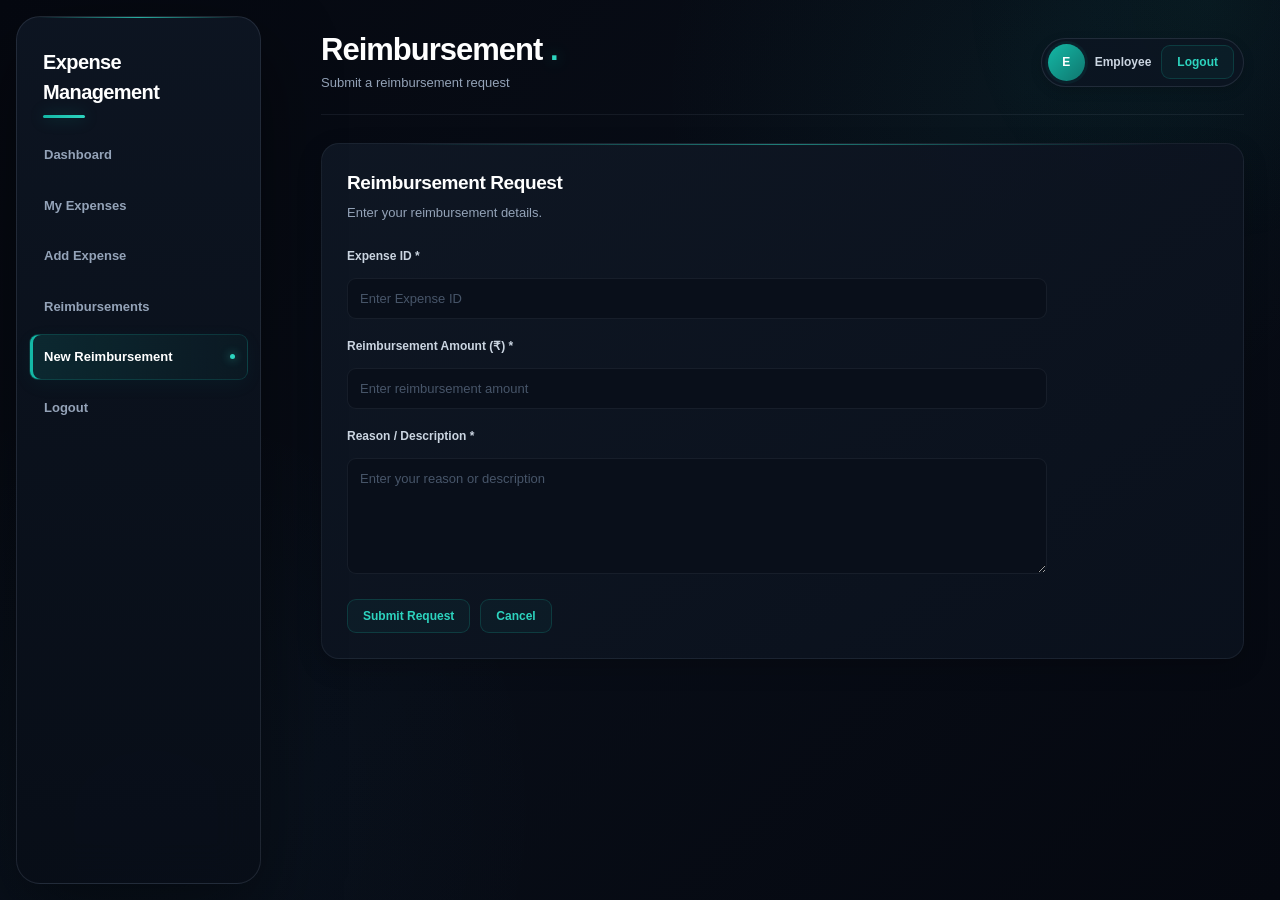
<file: frontend/reimbursement.html>
<!DOCTYPE html>
<html lang="en">

<head>
    <meta charset="UTF-8">
    <meta name="viewport" content="width=device-width, initial-scale=1.0">

    <title>Reimbursement - Expense Management</title>

    <link rel="stylesheet" href="style.css">
</head>

<body>

<div class="app">

    <!-- SIDEBAR -->

    <aside class="sidebar">

        <div class="sidebar-logo">
            Expense Management
        </div>

        <a href="employee-dashboard.html">
            Dashboard
        </a>

        <a href="employee-expenses.html">
            My Expenses
        </a>

        <a href="add-expense.html">
            Add Expense
        </a>

        <a href="employee-claims.html">
            Reimbursements
        </a>

        <a href="reimbursement.html" class="active">
            New Reimbursement
        </a>

        <a href="#" onclick="logout(); return false;">
            Logout
        </a>

    </aside>


    <!-- MAIN CONTENT -->

    <main class="main-content">

        <!-- TOPBAR -->

        <div class="topbar">

            <div>

                <h1>
                    Reimbursement
                </h1>

                <p>
                    Submit a reimbursement request
                </p>

            </div>


            <div class="user-info">

                <div
                    class="user-avatar"
                    id="userAvatar"
                >
                    E
                </div>

                <span id="userName">
                    Employee
                </span>

                <button
                    class="logout-btn"
                    onclick="logout()"
                >
                    Logout
                </button>

            </div>

        </div>


        <!-- FORM -->

        <div class="table-card">

            <h2>
                Reimbursement Request
            </h2>

            <p>
                Enter your reimbursement details.
            </p>


            <form
                id="reimbursementForm"
                style="
                    max-width:700px;
                    margin-top:25px;
                "
            >

                <!-- EXPENSE ID -->

                <div style="margin-bottom:18px;">

                    <label for="expenseId">
                        Expense ID *
                    </label>

                    <input
                        type="text"
                        id="expenseId"
                        name="expense_id"
                        placeholder="Enter Expense ID"
                        required
                        autocomplete="off"
                        style="
                            width:100%;
                            padding:12px;
                            margin-top:6px;
                            box-sizing:border-box;
                        "
                    >

                </div>


                <!-- AMOUNT -->

                <div style="margin-bottom:18px;">

                    <label for="amount">
                        Reimbursement Amount (₹) *
                    </label>

                    <input
                        type="number"
                        id="amount"
                        name="amount"
                        placeholder="Enter reimbursement amount"
                        min="0.01"
                        step="0.01"
                        required
                        style="
                            width:100%;
                            padding:12px;
                            margin-top:6px;
                            box-sizing:border-box;
                        "
                    >

                </div>


                <!-- REASON -->

                <div style="margin-bottom:18px;">

                    <label for="reason">
                        Reason / Description *
                    </label>

                    <textarea
                        id="reason"
                        name="reason"
                        rows="6"
                        placeholder="Enter your reason or description"
                        required
                        style="
                            width:100%;
                            padding:12px;
                            margin-top:6px;
                            box-sizing:border-box;
                            resize:vertical;
                        "
                    ></textarea>

                </div>


                <!-- MESSAGE -->

                <div
                    id="reimbursementMessage"
                    style="
                        margin-bottom:15px;
                        font-weight:600;
                    "
                ></div>


                <!-- BUTTONS -->

                <div
                    style="
                        display:flex;
                        gap:10px;
                        flex-wrap:wrap;
                    "
                >

                    <button
                        type="submit"
                        class="logout-btn"
                        id="submitReimbursementBtn"
                    >
                        Submit Request
                    </button>


                    <button
                        type="button"
                        class="logout-btn"
                        onclick="
                            window.location.href='employee-claims.html'
                        "
                    >
                        Cancel
                    </button>

                </div>

            </form>

        </div>

    </main>

</div>


<script src="script.js"></script>


<script>

/* =========================================================
   DISPLAY CURRENT USER
========================================================= */

document.addEventListener(
    "DOMContentLoaded",
    function () {

        if (
            typeof displayCurrentUser === "function"
        ) {

            displayCurrentUser();

        }

    }
);


/* =========================================================
   SUBMIT REIMBURSEMENT
========================================================= */

document
    .getElementById("reimbursementForm")
    .addEventListener(
        "submit",
        submitReimbursement
    );


async function submitReimbursement(event) {

    event.preventDefault();


    /* =====================================================
       CHECK LOGIN
    ===================================================== */

    const storedUser =
        localStorage.getItem("user");


    if (!storedUser) {

        alert(
            "Please login first."
        );

        window.location.href =
            "index.html";

        return;

    }


    let loginData;


    try {

        loginData =
            JSON.parse(storedUser);

    }

    catch (error) {

        console.error(
            "Login data error:",
            error
        );

        localStorage.removeItem("user");

        alert(
            "Your session is invalid. Please login again."
        );

        window.location.href =
            "index.html";

        return;

    }


    const user =
        loginData.user || loginData;


    const employeeId =
        Number(user.id);


    const role =
        String(
            user.role || ""
        ).toUpperCase();


    /* =====================================================
       VALIDATE USER
    ===================================================== */

    if (!employeeId) {

        alert(
            "Employee ID not found. Please login again."
        );

        return;

    }


    if (role !== "EMPLOYEE") {

        alert(
            "Only employees can submit reimbursement requests."
        );

        return;

    }


    /* =====================================================
       GET FORM VALUES
    ===================================================== */

    const expenseId =
        document
            .getElementById("expenseId")
            .value
            .trim();


    const amount =
        Number(
            document
                .getElementById("amount")
                .value
        );


    const reason =
        document
            .getElementById("reason")
            .value
            .trim();


    /* =====================================================
       VALIDATION
    ===================================================== */

    if (!expenseId) {

        alert(
            "Please enter the Expense ID."
        );

        return;

    }


    if (!amount || amount <= 0) {

        alert(
            "Please enter a valid reimbursement amount."
        );

        return;

    }


    if (!reason) {

        alert(
            "Please enter the reason or description."
        );

        return;

    }


    /* =====================================================
       UI
    ===================================================== */

    const button =
        document.getElementById(
            "submitReimbursementBtn"
        );


    const message =
        document.getElementById(
            "reimbursementMessage"
        );


    button.disabled =
        true;


    button.textContent =
        "Submitting...";


    message.textContent =
        "Submitting reimbursement request...";


    message.style.color =
        "#64748b";


    /* =====================================================
       REQUEST DATA
    ===================================================== */

    const reimbursementData = {

        expense_id:
            expenseId,

        amount:
            amount,

        reason:
            reason

    };


    console.log(
        "Reimbursement request:",
        reimbursementData
    );


    /* =====================================================
       API REQUEST
    ===================================================== */

    try {

        const response =
            await apiRequest(
                "/api/reimbursements",
                {

                    method:
                        "POST",

                    body:
                        JSON.stringify(
                            reimbursementData
                        )

                }
            );


        console.log(
            "Reimbursement response:",
            response
        );


        /* =================================================
           SUCCESS
        ================================================= */

        message.textContent =
            response.message ||
            "Reimbursement request submitted successfully.";


        message.style.color =
            "#16a34a";


        alert(
            response.message ||
            "Reimbursement request submitted successfully."
        );


        window.location.href =
            "employee-claims.html";

    }


    /* =====================================================
       ERROR
    ===================================================== */

    catch (error) {

        console.error(
            "Reimbursement error:",
            error
        );


        message.textContent =
            error.message ||
            "Failed to submit reimbursement.";


        message.style.color =
            "#dc2626";


        alert(
            error.message ||
            "Failed to submit reimbursement."
        );


        button.disabled =
            false;


        button.textContent =
            "Submit Request";

    }

}

</script>

</body>

</html>
</file>
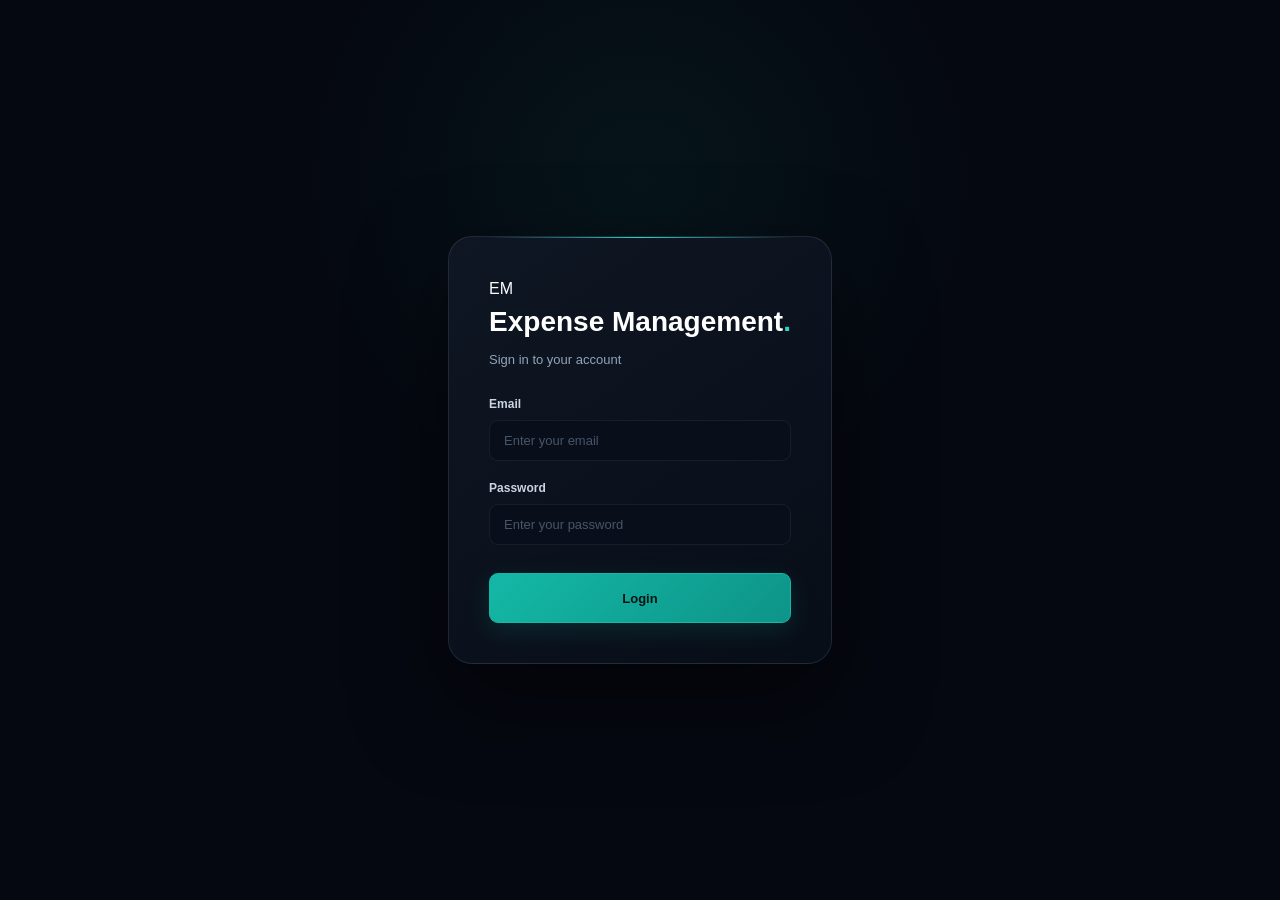
<file: frontend/users.html>
<!DOCTYPE html>
<html lang="en">

<head>

    <meta charset="UTF-8">

    <meta
        name="viewport"
        content="width=device-width, initial-scale=1.0"
    >

    <title>Users - Expense Management</title>

    <link rel="stylesheet" href="style.css">

</head>


<body>

<div class="app">


    <aside class="sidebar">

        <div class="sidebar-logo">
            Expense Management
        </div>


        <a href="dashboard.html">
            Dashboard
        </a>


        <a
            href="users.html"
            class="active"
        >
            Users
        </a>


        <a href="ceo-expenses.html">
            Expenses
        </a>


        <a href="claims.html">
            Claims
        </a>


        <a
            href="#"
            onclick="logout(); return false;"
        >
            Logout
        </a>

    </aside>


    <main class="main-content">


        <div class="topbar">

            <div>

                <h1>
                    Users
                </h1>

                <p>
                    Manage system users
                </p>

            </div>


            <div class="user-info">

                <div
                    class="user-avatar"
                    id="userAvatar"
                >
                    C
                </div>


                <span id="userName">
                    CEO
                </span>


                <button
                    class="logout-btn"
                    onclick="logout()"
                >
                    Logout
                </button>

            </div>

        </div>


        <div class="table-card">


            <div class="page-header">

                <div>

                    <h2>
                        User Management
                    </h2>

                    <p>
                        View registered employees and administrators.
                    </p>

                </div>


                <button type="button" class="refresh-btn" onclick="refreshUsers()">
                  <span class="refresh-icon">↻</span>
                  <span>Refresh</span>
                </button>

            </div>


            <div class="table-wrapper">

                <table>

                    <thead>

                        <tr>

                            <th>ID</th>

                            <th>Name</th>

                            <th>Email</th>

                            <th>Role</th>

                            <th>Status</th>

                            <th>Created</th>

                        </tr>

                    </thead>


                    <tbody id="usersTable">

                        <tr>

                            <td colspan="6">
                                Loading users...
                            </td>

                        </tr>

                    </tbody>

                </table>

            </div>

        </div>

    </main>

</div>


<script src="script.js"></script>


<script>

document.addEventListener(
    "DOMContentLoaded",
    function () {

        if (!checkCEOAccess()) {
            return;
        }

        displayCurrentUser();

        loadUsers();

    }
);

</script>

</body>

</html>
</file>
<file: frontend/style.css>
/* =========================================================
   EXPENSE MANAGEMENT SYSTEM
   PREMIUM ENTERPRISE FINANCE UI
   Dark Navy × Slate × Teal
========================================================= */

:root {
    /* ================= COLORS ================= */

    --bg: #050810;
    --bg-soft: #080d17;
    --bg-elevated: #0b111d;

    --surface: #0d1522;
    --surface-2: #101a29;
    --surface-3: #142033;

    --primary: #14b8a6;
    --primary-light: #2dd4bf;
    --primary-dark: #0f766e;

    --primary-rgb: 20, 184, 166;

    --blue: #38bdf8;
    --green: #22c55e;
    --yellow: #f59e0b;
    --red: #ef4444;

    --text: #f8fafc;
    --text-secondary: #cbd5e1;
    --text-muted: #94a3b8;
    --text-dim: #64748b;

    /* ================= BORDERS ================= */

    --border: rgba(148, 163, 184, 0.10);
    --border-light: rgba(148, 163, 184, 0.16);
    --border-hover: rgba(20, 184, 166, 0.30);

    /* ================= RADIUS ================= */

    --radius-xs: 6px;
    --radius-sm: 9px;
    --radius-md: 13px;
    --radius-lg: 18px;
    --radius-xl: 24px;

    /* ================= SHADOWS ================= */

    --shadow-xs:
        0 4px 12px rgba(0, 0, 0, 0.15);

    --shadow-sm:
        0 8px 25px rgba(0, 0, 0, 0.20);

    --shadow-md:
        0 18px 45px rgba(0, 0, 0, 0.30);

    --shadow-lg:
        0 30px 80px rgba(0, 0, 0, 0.45);

    /* ================= TRANSITION ================= */

    --transition:
        0.22s cubic-bezier(0.4, 0, 0.2, 1);
}


/* =========================================================
   RESET
========================================================= */

* {
    margin: 0;
    padding: 0;
    box-sizing: border-box;
}

html {
    scroll-behavior: smooth;
}

body {
    min-height: 100vh;

    font-family:
        Inter,
        "Segoe UI",
        Roboto,
        Helvetica,
        Arial,
        sans-serif;

    color: var(--text);

    background:
        radial-gradient(
            circle at 80% 10%,
            rgba(20, 184, 166, 0.055),
            transparent 28%
        ),
        radial-gradient(
            circle at 10% 90%,
            rgba(56, 189, 248, 0.035),
            transparent 30%
        ),
        linear-gradient(
            135deg,
            #050810 0%,
            #080d17 50%,
            #050810 100%
        );

    line-height: 1.5;

    -webkit-font-smoothing: antialiased;
}


/* =========================================================
   LINKS
========================================================= */

a,
a:visited {
    color: inherit;
    text-decoration: none;
}


/* =========================================================
   SELECTION
========================================================= */

::selection {
    background: rgba(20, 184, 166, 0.25);
    color: #ffffff;
}


/* =========================================================
   SCROLLBAR
========================================================= */

::-webkit-scrollbar {
    width: 6px;
    height: 6px;
}

::-webkit-scrollbar-track {
    background: #060a12;
}

::-webkit-scrollbar-thumb {
    background: #263548;
    border-radius: 20px;
}

::-webkit-scrollbar-thumb:hover {
    background: var(--primary);
}


/* =========================================================
   APP
========================================================= */

.app {
    display: flex;

    min-height: 100vh;

    position: relative;
}


/* =========================================================
   PREMIUM BACKGROUND LIGHT
========================================================= */

.app::before {
    content: "";

    position: fixed;

    width: 500px;
    height: 500px;

    top: -250px;
    right: -180px;

    background:
        radial-gradient(
            circle,
            rgba(20, 184, 166, 0.055),
            transparent 70%
        );

    pointer-events: none;

    z-index: -1;
}


/* =========================================================
   SIDEBAR
========================================================= */

.sidebar {
    position: fixed;

    top: 16px;
    left: 16px;
    bottom: 16px;

    width: 245px;

    padding: 20px 12px;

    background:
        linear-gradient(
            180deg,
            rgba(13, 21, 34, 0.97),
            rgba(8, 14, 24, 0.97)
        );

    border:
        1px solid var(--border-light);

    border-radius:
        var(--radius-xl);

    box-shadow:
        var(--shadow-lg);

    backdrop-filter:
        blur(20px);

    -webkit-backdrop-filter:
        blur(20px);

    overflow-y: auto;

    z-index: 100;
}


/* =========================================================
   SIDEBAR TOP GLOW
========================================================= */

.sidebar::before {
    content: "";

    position: absolute;

    top: 0;
    left: 20px;
    right: 20px;

    height: 1px;

    background:
        linear-gradient(
            90deg,
            transparent,
            rgba(45, 212, 191, 0.8),
            transparent
        );
}


/* =========================================================
   SIDEBAR BRAND
========================================================= */

.sidebar-logo {
    position: relative;

    padding:
        10px 14px 25px;

    color: #ffffff;

    font-size: 20px;

    font-weight: 800;

    letter-spacing: -0.6px;
}

.sidebar-logo::before {
    content: "";

    position: absolute;

    left: 14px;
    bottom: 14px;

    width: 42px;
    height: 3px;

    background:
        linear-gradient(
            90deg,
            var(--primary),
            var(--primary-light)
        );

    border-radius: 10px;

    box-shadow:
        0 0 15px rgba(20, 184, 166, 0.35);
}


/* =========================================================
   SIDEBAR NAV
========================================================= */

.sidebar a {
    position: relative;

    display: flex;

    align-items: center;

    gap: 12px;

    width: 100%;

    padding: 12px 14px;

    margin-bottom: 5px;

    color: var(--text-muted) !important;

    font-size: 13px;

    font-weight: 600;

    border:
        1px solid transparent;

    border-radius:
        var(--radius-sm);

    transition:
        background var(--transition),
        color var(--transition),
        border-color var(--transition),
        transform var(--transition);
}


/* Hover */

.sidebar a:hover {
    color: #ffffff !important;

    background:
        rgba(255, 255, 255, 0.035);

    border-color:
        rgba(148, 163, 184, 0.08);

    transform:
        translateX(3px);
}


/* Active */

.sidebar a.active {
    color: #ffffff !important;

    background:
        linear-gradient(
            90deg,
            rgba(20, 184, 166, 0.14),
            rgba(20, 184, 166, 0.045)
        );

    border-color:
        rgba(20, 184, 166, 0.18);

    box-shadow:
        inset 3px 0 0 var(--primary),
        0 5px 20px rgba(20, 184, 166, 0.05);
}


/* Active glow */

.sidebar a.active::after {
    content: "";

    position: absolute;

    right: 12px;

    width: 5px;
    height: 5px;

    background:
        var(--primary-light);

    border-radius: 50%;

    box-shadow:
        0 0 10px
        rgba(45, 212, 191, 0.8);
}


/* =========================================================
   MAIN CONTENT
========================================================= */

.main-content {
    width:
        calc(100% - 285px);

    margin-left:
        285px;

    min-height: 100vh;

    padding:
        32px 36px 60px;

    animation:
        pageEnter 0.4s ease;
}


/* =========================================================
   TOPBAR
========================================================= */

.topbar {
    display: flex;

    align-items: center;

    justify-content: space-between;

    gap: 20px;

    padding-bottom: 22px;

    margin-bottom: 28px;

    border-bottom:
        1px solid var(--border);
}


/* =========================================================
   PAGE TITLE
========================================================= */

.topbar h1 {
    margin-bottom: 5px;

    color: #ffffff;

    font-size: 31px;

    font-weight: 800;

    line-height: 1.15;

    letter-spacing: -1px;
}

.topbar h1::after {
    content: ".";

    color:
        var(--primary-light);

    text-shadow:
        0 0 15px
        rgba(45, 212, 191, 0.45);
}

.topbar p {
    color:
        var(--text-muted);

    font-size: 13px;
}


/* =========================================================
   USER AREA
========================================================= */

.user-info {
    display: flex;

    align-items: center;

    gap: 10px;

    padding:
        5px 9px 5px 6px;

    background:
        rgba(13, 21, 34, 0.75);

    border:
        1px solid var(--border-light);

    border-radius:
        50px;

    color:
        var(--text-secondary);

    font-size: 12px;

    font-weight: 600;

    box-shadow:
        var(--shadow-xs);
}


/* =========================================================
   AVATAR
========================================================= */

.user-avatar {
    width: 37px;
    height: 37px;

    display: flex;

    align-items: center;
    justify-content: center;

    border-radius: 50%;

    background:
        linear-gradient(
            135deg,
            var(--primary),
            var(--primary-dark)
        );

    color: #ffffff;

    font-size: 12px;

    font-weight: 800;

    box-shadow:
        0 0 0 3px
        rgba(20, 184, 166, 0.07);
}


/* =========================================================
   BUTTON BASE
========================================================= */

button {
    font-family: inherit;

    outline: none;
}


/* =========================================================
   LOGOUT BUTTON
========================================================= */

.logout-btn {
    padding:
        9px 15px;

    border:
        1px solid
        rgba(20, 184, 166, 0.20);

    border-radius:
        var(--radius-sm);

    background:
        rgba(20, 184, 166, 0.055);

    color:
        var(--primary-light);

    font-size:
        12px;

    font-weight:
        700;

    cursor:
        pointer;

    transition:
        all var(--transition);
}

.logout-btn:hover {
    background:
        var(--primary);

    color:
        #031411;

    border-color:
        var(--primary);

    transform:
        translateY(-2px);

    box-shadow:
        0 8px 20px
        rgba(20, 184, 166, 0.18);
}


/* =========================================================
   STATISTICS
========================================================= */

.stats-grid {
    display: grid;

    grid-template-columns:
        repeat(4, minmax(0, 1fr));

    gap: 16px;

    margin-bottom: 26px;
}


/* =========================================================
   STAT CARD
========================================================= */

.stat-card {
    position: relative;

    min-height: 130px;

    padding: 21px;

    background:
        linear-gradient(
            145deg,
            rgba(16, 26, 41, 0.96),
            rgba(10, 17, 29, 0.96)
        );

    border:
        1px solid var(--border);

    border-radius:
        var(--radius-md);

    box-shadow:
        var(--shadow-sm);

    overflow: hidden;

    transition:
        transform var(--transition),
        border-color var(--transition),
        box-shadow var(--transition);
}


/* Card shine */

.stat-card::before {
    content: "";

    position: absolute;

    top: -50px;
    right: -50px;

    width: 130px;
    height: 130px;

    background:
        radial-gradient(
            circle,
            rgba(20, 184, 166, 0.09),
            transparent 70%
        );
}


/* Bottom accent */

.stat-card::after {
    content: "";

    position: absolute;

    left: 20px;
    bottom: 0;

    width: 35px;
    height: 2px;

    background:
        linear-gradient(
            90deg,
            var(--primary),
            var(--primary-light)
        );

    border-radius: 10px;
}


/* Hover */

.stat-card:hover {
    transform:
        translateY(-4px);

    border-color:
        rgba(20, 184, 166, 0.25);

    box-shadow:
        0 16px 35px rgba(0, 0, 0, 0.30);
}


/* Label */

.stat-card h3 {
    margin-bottom: 11px;

    color:
        var(--text-muted);

    font-size: 10px;

    font-weight: 800;

    letter-spacing: 1px;

    text-transform: uppercase;
}


/* Number */

.stat-card .value {
    color:
        #ffffff;

    font-size:
        28px;

    font-weight:
        800;

    letter-spacing:
        -1px;
}


/* =========================================================
   QUICK NAV
========================================================= */

.quick-nav {
    display: grid;

    grid-template-columns:
        repeat(3, minmax(0, 1fr));

    gap: 16px;

    margin-bottom: 28px;
}


/* =========================================================
   QUICK CARD
========================================================= */

.quick-nav-card {
    position: relative;

    display: flex;

    align-items: center;

    min-height: 108px;

    padding: 20px;

    gap: 15px;

    background:
        linear-gradient(
            145deg,
            rgba(15, 23, 36, 0.96),
            rgba(10, 17, 29, 0.96)
        );

    border:
        1px solid var(--border);

    border-radius:
        var(--radius-md);

    color:
        #ffffff !important;

    overflow:
        hidden;

    transition:
        transform var(--transition),
        border-color var(--transition),
        background var(--transition),
        box-shadow var(--transition);
}


/* Top glow */

.quick-nav-card::before {
    content: "";

    position: absolute;

    top: 0;
    left: 0;

    width: 100%;
    height: 1px;

    background:
        linear-gradient(
            90deg,
            transparent,
            rgba(45, 212, 191, 0.45),
            transparent
        );
}


/* Bottom line */

.quick-nav-card::after {
    content: "";

    position: absolute;

    left: 0;
    bottom: 0;

    width: 0;
    height: 2px;

    background:
        linear-gradient(
            90deg,
            var(--primary),
            var(--primary-light)
        );

    transition:
        width 0.3s ease;
}


/* Hover */

.quick-nav-card:hover {
    transform:
        translateY(-4px);

    background:
        linear-gradient(
            145deg,
            #121d2c,
            #0c1522
        );

    border-color:
        rgba(20, 184, 166, 0.25);

    box-shadow:
        var(--shadow-sm);
}

.quick-nav-card:hover::after {
    width: 100%;
}


/* =========================================================
   QUICK ICON
========================================================= */

.quick-nav-icon {
    flex-shrink: 0;

    width: 49px;
    height: 49px;

    display: flex;

    align-items: center;
    justify-content: center;

    border-radius:
        13px;

    background:
        linear-gradient(
            145deg,
            rgba(20, 184, 166, 0.14),
            rgba(20, 184, 166, 0.05)
        );

    border:
        1px solid
        rgba(20, 184, 166, 0.16);

    color:
        var(--primary-light);

    font-size:
        17px;

    font-weight:
        800;

    box-shadow:
        inset 0 1px 0
        rgba(255, 255, 255, 0.03);
}


/* =========================================================
   QUICK CONTENT
========================================================= */

.quick-nav-card > div:not(.quick-nav-icon):not(.quick-nav-arrow) {
    min-width: 0;
}

.quick-nav-card h3 {
    margin-bottom: 4px;

    color:
        #f8fafc !important;

    font-size:
        14px;

    font-weight:
        700;
}

.quick-nav-card p {
    color:
        var(--text-muted) !important;

    font-size:
        12px;

    line-height:
        1.45;
}

.quick-nav-card:hover h3 {
    color:
        var(--primary-light) !important;
}

.quick-nav-card:hover p {
    color:
        var(--text-secondary) !important;
}


/* =========================================================
   QUICK ARROW
========================================================= */

.quick-nav-arrow {
    margin-left:
        auto;

    color:
        var(--text-dim);

    font-size:
        18px;

    transition:
        all var(--transition);
}

.quick-nav-card:hover .quick-nav-arrow {
    color:
        var(--primary-light);

    transform:
        translateX(5px);
}


/* =========================================================
   CONTENT CARDS
========================================================= */

.table-card,
.recent-expenses {
    position: relative;

    padding:
        25px;

    margin-bottom:
        25px;

    background:
        linear-gradient(
            145deg,
            rgba(15, 23, 36, 0.97),
            rgba(10, 17, 29, 0.97)
        );

    border:
        1px solid var(--border);

    border-radius:
        var(--radius-lg);

    box-shadow:
        var(--shadow-sm);

    overflow:
        hidden;
}


/* Top premium line */

.table-card::before,
.recent-expenses::before {
    content: "";

    position: absolute;

    top: 0;
    left: 8%;

    width: 84%;
    height: 1px;

    background:
        linear-gradient(
            90deg,
            transparent,
            rgba(45, 212, 191, 0.55),
            transparent
        );
}


/* =========================================================
   CARD TITLE
========================================================= */

.table-card h2,
.recent-expenses h2 {
    margin-bottom:
        5px;

    color:
        #ffffff;

    font-size:
        19px;

    font-weight:
        800;

    letter-spacing:
        -0.4px;
}

.table-card p,
.recent-expenses p {
    color:
        var(--text-muted);

    font-size:
        13px;
}


/* =========================================================
   VIEW ALL
========================================================= */

.view-all {
    display:
        inline-flex;

    align-items:
        center;

    gap:
        5px;

    margin-top:
        10px;

    margin-bottom:
        15px;

    color:
        var(--primary-light) !important;

    font-size:
        12px;

    font-weight:
        700;

    transition:
        all var(--transition);
}

.view-all:hover {
    color:
        #5eead4 !important;

    transform:
        translateX(4px);
}


/* =========================================================
   TABLE WRAPPER
========================================================= */

.table-wrapper {
    width:
        100%;

    overflow-x:
        auto;

    border:
        1px solid var(--border);

    border-radius:
        var(--radius-md);

    background:
        rgba(5, 8, 16, 0.30);
}


/* =========================================================
   TABLE
========================================================= */

table {
    width:
        100%;

    min-width:
        700px;

    border-collapse:
        collapse;
}


/* =========================================================
   TABLE HEADER
========================================================= */

thead {
    background:
        linear-gradient(
            180deg,
            #0d1624,
            #0b121e
        );
}

th {
    padding:
        14px 16px;

    text-align:
        left;

    color:
        var(--text-dim);

    border-bottom:
        1px solid var(--border);

    font-size:
        10px;

    font-weight:
        800;

    letter-spacing:
        0.9px;

    text-transform:
        uppercase;
}


/* =========================================================
   TABLE BODY
========================================================= */

td {
    padding:
        15px 16px;

    color:
        var(--text-secondary);

    border-bottom:
        1px solid
        rgba(148, 163, 184, 0.055);

    font-size:
        13px;
}

tbody tr {
    transition:
        background var(--transition);
}

tbody tr:hover {
    background:
        rgba(20, 184, 166, 0.035);
}

tbody tr:last-child td {
    border-bottom:
        none;
}


/* =========================================================
   STATUS BADGES
========================================================= */

.status {
    display:
        inline-flex;

    align-items:
        center;

    gap:
        6px;

    padding:
        5px 10px;

    border-radius:
        30px;

    font-size:
        10px;

    font-weight:
        800;

    letter-spacing:
        0.2px;
}

.status::before {
    content:
        "";

    width:
        6px;

    height:
        6px;

    border-radius:
        50%;
}


/* Approved */

.status.approved {
    color:
        #86efac;

    background:
        rgba(34, 197, 94, 0.08);

    border:
        1px solid
        rgba(34, 197, 94, 0.14);
}

.status.approved::before {
    background:
        var(--green);

    box-shadow:
        0 0 8px
        rgba(34, 197, 94, 0.6);
}


/* Pending */

.status.pending {
    color:
        #fcd34d;

    background:
        rgba(245, 158, 11, 0.08);

    border:
        1px solid
        rgba(245, 158, 11, 0.14);
}

.status.pending::before {
    background:
        var(--yellow);

    box-shadow:
        0 0 8px
        rgba(245, 158, 11, 0.6);
}


/* Rejected */

.status.rejected {
    color:
        #fca5a5;

    background:
        rgba(239, 68, 68, 0.08);

    border:
        1px solid
        rgba(239, 68, 68, 0.14);
}

.status.rejected::before {
    background:
        var(--red);

    box-shadow:
        0 0 8px
        rgba(239, 68, 68, 0.6);
}


/* =========================================================
   FORMS
========================================================= */

form {
    width:
        100%;
}

label {
    display:
        block;

    margin-bottom:
        7px;

    color:
        var(--text-secondary);

    font-size:
        12px;

    font-weight:
        700;
}

input,
select,
textarea {
    width:
        100%;

    padding:
        12px 14px;

    background:
        #090f1a;

    color:
        #f8fafc;

    border:
        1px solid
        var(--border);

    border-radius:
        var(--radius-sm);

    outline:
        none;

    font-family:
        inherit;

    font-size:
        13px;

    transition:
        border-color var(--transition),
        box-shadow var(--transition),
        background var(--transition);
}

input:hover,
select:hover,
textarea:hover {
    border-color:
        var(--border-light);
}

input:focus,
select:focus,
textarea:focus {
    background:
        #0b1320;

    border-color:
        var(--primary);

    box-shadow:
        0 0 0 3px
        rgba(20, 184, 166, 0.08),
        0 8px 20px
        rgba(0, 0, 0, 0.12);
}

input::placeholder,
textarea::placeholder {
    color:
        #475569;
}

textarea {
    min-height:
        110px;

    resize:
        vertical;
}

.form-group {
    margin-bottom:
        18px;
}


/* =========================================================
   LOGIN PAGE
========================================================= */

.login-page {
    min-height:
        100vh;

    display:
        flex;

    align-items:
        center;

    justify-content:
        center;

    padding:
        24px;

    background:
        radial-gradient(
            circle at 50% 20%,
            rgba(20, 184, 166, 0.07),
            transparent 35%
        ),
        #050810;
}


/* =========================================================
   LOGIN CARD
========================================================= */

.login-card {
    position:
        relative;

    width:
        100%;

    max-width:
        430px;

    padding:
        40px;

    background:
        linear-gradient(
            145deg,
            rgba(15, 23, 36, 0.98),
            rgba(8, 14, 24, 0.98)
        );

    border:
        1px solid
        var(--border-light);

    border-radius:
        var(--radius-xl);

    box-shadow:
        0 35px 90px
        rgba(0, 0, 0, 0.50);

    backdrop-filter:
        blur(25px);

    -webkit-backdrop-filter:
        blur(25px);

    overflow:
        hidden;
}


/* Login top glow */

.login-card::before {
    content:
        "";

    position:
        absolute;

    top:
        0;

    left:
        10%;

    width:
        80%;

    height:
        1px;

    background:
        linear-gradient(
            90deg,
            transparent,
            var(--primary-light),
            transparent
        );
}


/* Login title */

.login-card h1 {
    margin-bottom:
        7px;

    color:
        #ffffff;

    font-size:
        28px;

    font-weight:
        800;
}

.login-card h1::after {
    content:
        ".";

    color:
        var(--primary-light);
}

.login-card p {
    margin-bottom:
        26px;

    color:
        var(--text-muted);

    font-size:
        13px;
}


/* =========================================================
   LOGIN BUTTON
========================================================= */

.login-card button {
    width:
        100%;

    height:
        50px;

    margin-top:
        10px;

    border:
        1px solid
        var(--primary);

    border-radius:
        var(--radius-sm);

    background:
        linear-gradient(
            135deg,
            var(--primary),
            #0d9488
        );

    color:
        #031411;

    font-size:
        13px;

    font-weight:
        800;

    cursor:
        pointer;

    transition:
        all var(--transition);

    box-shadow:
        0 8px 25px
        rgba(20, 184, 166, 0.14);
}

.login-card button:hover {
    background:
        linear-gradient(
            135deg,
            var(--primary-light),
            var(--primary)
        );

    transform:
        translateY(-2px);

    box-shadow:
        0 12px 30px
        rgba(20, 184, 166, 0.22);
}

.login-card button:disabled {
    opacity:
        0.5;

    cursor:
        not-allowed;

    transform:
        none;

    box-shadow:
        none;
}


/* =========================================================
   ACTION BUTTONS
========================================================= */

.action-buttons {
    display:
        flex;

    flex-wrap:
        wrap;

    gap:
        6px;
}

.action-btn,
.approve-btn,
.reject-btn,
.delete-btn {
    padding:
        7px 11px;

    border-radius:
        7px;

    font-size:
        10px;

    font-weight:
        700;

    cursor:
        pointer;

    transition:
        all var(--transition);
}

.action-btn:hover,
.approve-btn:hover,
.reject-btn:hover,
.delete-btn:hover {
    transform:
        translateY(-1px);
}


/* Approve */

.approve-btn {
    color:
        #86efac;

    background:
        rgba(34, 197, 94, 0.07);

    border:
        1px solid
        rgba(34, 197, 94, 0.14);
}

.approve-btn:hover {
    background:
        rgba(34, 197, 94, 0.13);
}


/* Reject */

.reject-btn {
    color:
        #fca5a5;

    background:
        rgba(239, 68, 68, 0.07);

    border:
        1px solid
        rgba(239, 68, 68, 0.14);
}

.reject-btn:hover {
    background:
        rgba(239, 68, 68, 0.13);
}


/* Delete */

.delete-btn {
    color:
        #cbd5e1;

    background:
        rgba(148, 163, 184, 0.05);

    border:
        1px solid
        rgba(148, 163, 184, 0.10);
}

.delete-btn:hover {
    color:
        #ffffff;

    background:
        rgba(239, 68, 68, 0.08);

    border-color:
        rgba(239, 68, 68, 0.15);
}


/* =========================================================
   PREMIUM REFRESH BUTTON
========================================================= */

.refresh-btn {
    position:
        relative;

    display:
        inline-flex;

    align-items:
        center;

    justify-content:
        center;

    gap:
        8px;

    height:
        38px;

    padding:
        0 15px;

    border:
        1px solid
        rgba(20, 184, 166, 0.20);

    border-radius:
        var(--radius-sm);

    background:
        linear-gradient(
            145deg,
            rgba(20, 184, 166, 0.09),
            rgba(20, 184, 166, 0.035)
        );

    color:
        var(--primary-light);

    font-family:
        Inter,
        "Segoe UI",
        Arial,
        sans-serif;

    font-size:
        12px;

    font-weight:
        700;

    cursor:
        pointer;

    overflow:
        hidden;

    transition:
        all var(--transition);
}


/* Shine */

.refresh-btn::before {
    content:
        "";

    position:
        absolute;

    top:
        0;

    left:
        -100%;

    width:
        60%;

    height:
        100%;

    background:
        linear-gradient(
            90deg,
            transparent,
            rgba(255,255,255,0.08),
            transparent
        );

    transform:
        skewX(-20deg);

    transition:
        left 0.5s ease;
}

.refresh-btn:hover::before {
    left:
        140%;
}


/* Hover */

.refresh-btn:hover {
    background:
        linear-gradient(
            135deg,
            var(--primary),
            #0d9488
        );

    border-color:
        var(--primary);

    color:
        #031411;

    transform:
        translateY(-2px);

    box-shadow:
        0 10px 25px
        rgba(20, 184, 166, 0.20);
}


/* Active */

.refresh-btn:active {
    transform:
        translateY(0);

    box-shadow:
        none;
}


/* Icon */

.refresh-icon {
    display:
        inline-flex;

    align-items:
        center;

    justify-content:
        center;

    font-size:
        16px;

    line-height:
        1;

    transition:
        transform 0.45s ease;
}

.refresh-btn:hover .refresh-icon {
    transform:
        rotate(180deg);
}


/* =========================================================
   EMPTY STATE
========================================================= */

.empty-state {
    padding:
        50px 20px;

    text-align:
        center;

    color:
        var(--text-muted);

    background:
        rgba(255, 255, 255, 0.012);

    border:
        1px dashed
        var(--border);

    border-radius:
        var(--radius-md);
}


/* =========================================================
   ERROR
========================================================= */

.error-message {
    padding:
        14px;

    text-align:
        center;

    color:
        #fca5a5;

    background:
        rgba(239, 68, 68, 0.055);

    border:
        1px solid
        rgba(239, 68, 68, 0.12);

    border-radius:
        var(--radius-sm);

    font-size:
        13px;
}


/* =========================================================
   FOCUS
========================================================= */

button:focus-visible,
input:focus-visible,
select:focus-visible,
textarea:focus-visible,
a:focus-visible {
    outline:
        2px solid
        var(--primary-light);

    outline-offset:
        3px;
}


/* =========================================================
   MOBILE SIDEBAR
========================================================= */

@media (max-width: 1100px) {

    .sidebar {
        width:
            215px;
    }

    .main-content {
        width:
            calc(100% - 245px);

        margin-left:
            245px;

        padding-left:
            25px;

        padding-right:
            25px;
    }

    .stats-grid {
        grid-template-columns:
            repeat(2, minmax(0, 1fr));
    }

    .quick-nav {
        grid-template-columns:
            repeat(2, minmax(0, 1fr));
    }
}


/* =========================================================
   TABLET
========================================================= */

@media (max-width: 850px) {

    .app {
        display:
            block;
    }

    .sidebar {
        position:
            relative;

        top:
            auto;

        left:
            auto;

        bottom:
            auto;

        width:
            calc(100% - 24px);

        margin:
            12px;

        padding:
            14px;

        border-radius:
            var(--radius-lg);
    }

    .sidebar-logo {
        padding:
            8px 10px 18px;
    }

    .sidebar a {
        display:
            inline-flex;

        width:
            auto;

        margin:
            3px;

        padding:
            9px 12px;
    }

    .sidebar a.active::after {
        display:
            none;
    }

    .main-content {
        width:
            100%;

        margin-left:
            0;

        padding:
            24px;
    }

    .quick-nav {
        grid-template-columns:
            1fr;
    }
}


/* =========================================================
   MOBILE
========================================================= */

@media (max-width: 600px) {

    .main-content {
        padding:
            16px;
    }

    .topbar {
        flex-direction:
            column;

        align-items:
            flex-start;
    }

    .topbar h1 {
        font-size:
            27px;
    }

    .user-info {
        width:
            100%;

        justify-content:
            space-between;
    }

    .stats-grid {
        grid-template-columns:
            1fr;

        gap:
            12px;
    }

    .quick-nav-card {
        min-height:
            92px;

        padding:
            16px;
    }

    .table-card,
    .recent-expenses {
        padding:
            18px;
    }

    .login-card {
        padding:
            30px 22px;
    }
}


/* =========================================================
   SMALL MOBILE
========================================================= */

@media (max-width: 420px) {

    .main-content {
        padding:
            10px;
    }

    .sidebar {
        width:
            calc(100% - 14px);

        margin:
            7px;
    }

    .sidebar a {
        font-size:
            12px;

        padding:
            8px 9px;
    }

    .topbar h1 {
        font-size:
            23px;
    }

    .stat-card {
        padding:
            18px;
    }

    .stat-card .value {
        font-size:
            24px;
    }

    .login-card {
        padding:
            25px 17px;
    }
}


/* =========================================================
   PAGE ANIMATION
========================================================= */

@keyframes pageEnter {

    from {
        opacity:
            0;

        transform:
            translateY(10px);
    }

    to {
        opacity:
            1;

        transform:
            translateY(0);
    }
}


/* =========================================================
   REDUCED MOTION
========================================================= */

@media (prefers-reduced-motion: reduce) {

    *,
    *::before,
    *::after {
        animation:
            none !important;

        transition:
            none !important;

        scroll-behavior:
            auto !important;
    }
}


/* =========================================================
   PREMIUM FORM ACTION BUTTONS
========================================================= */

.expense-actions {
    display: flex;
    align-items: center;
    gap: 12px;
    margin-top: 26px;
}


/* Submit Button */

.submit-expense-btn {
    height: 44px;
    padding: 0 18px;

    display: inline-flex;
    align-items: center;
    justify-content: center;

    border: 1px solid rgba(20, 184, 166, 0.35);
    border-radius: 10px;

    background: rgba(20, 184, 166, 0.035);

    color: #2dd4bf;

    font-family: inherit;
    font-size: 13px;
    font-weight: 700;

    cursor: pointer;

    transition:
        background 0.2s ease,
        border-color 0.2s ease,
        color 0.2s ease,
        transform 0.2s ease,
        box-shadow 0.2s ease;
}


/* Hover */

.submit-expense-btn:hover {
    background: rgba(20, 184, 166, 0.10);

    border-color: rgba(45, 212, 191, 0.65);

    color: #5eead4;

    transform: translateY(-1px);

    box-shadow:
        0 6px 18px rgba(20, 184, 166, 0.10);
}


/* Click */

.submit-expense-btn:active {
    transform: translateY(0);

    box-shadow: none;
}


/* =========================================================
   CANCEL
========================================================= */

.cancel-expense-btn {
    height: 44px;
    padding: 0 18px;

    display: inline-flex;
    align-items: center;
    justify-content: center;

    border: 1px solid rgba(20, 184, 166, 0.25);
    border-radius: 10px;

    background: rgba(20, 184, 166, 0.025);

    color: #2dd4bf;

    font-family: inherit;
    font-size: 13px;
    font-weight: 700;

    text-decoration: none;

    cursor: pointer;

    transition:
        background 0.2s ease,
        border-color 0.2s ease,
        color 0.2s ease,
        transform 0.2s ease;
}


.cancel-expense-btn:hover {
    background: rgba(20, 184, 166, 0.08);

    border-color: rgba(45, 212, 191, 0.55);

    color: #5eead4;

    transform: translateY(-1px);
}


/* Focus */

.submit-expense-btn:focus-visible,
.cancel-expense-btn:focus-visible {
    outline: 2px solid #2dd4bf;
    outline-offset: 3px;
}
</file>
